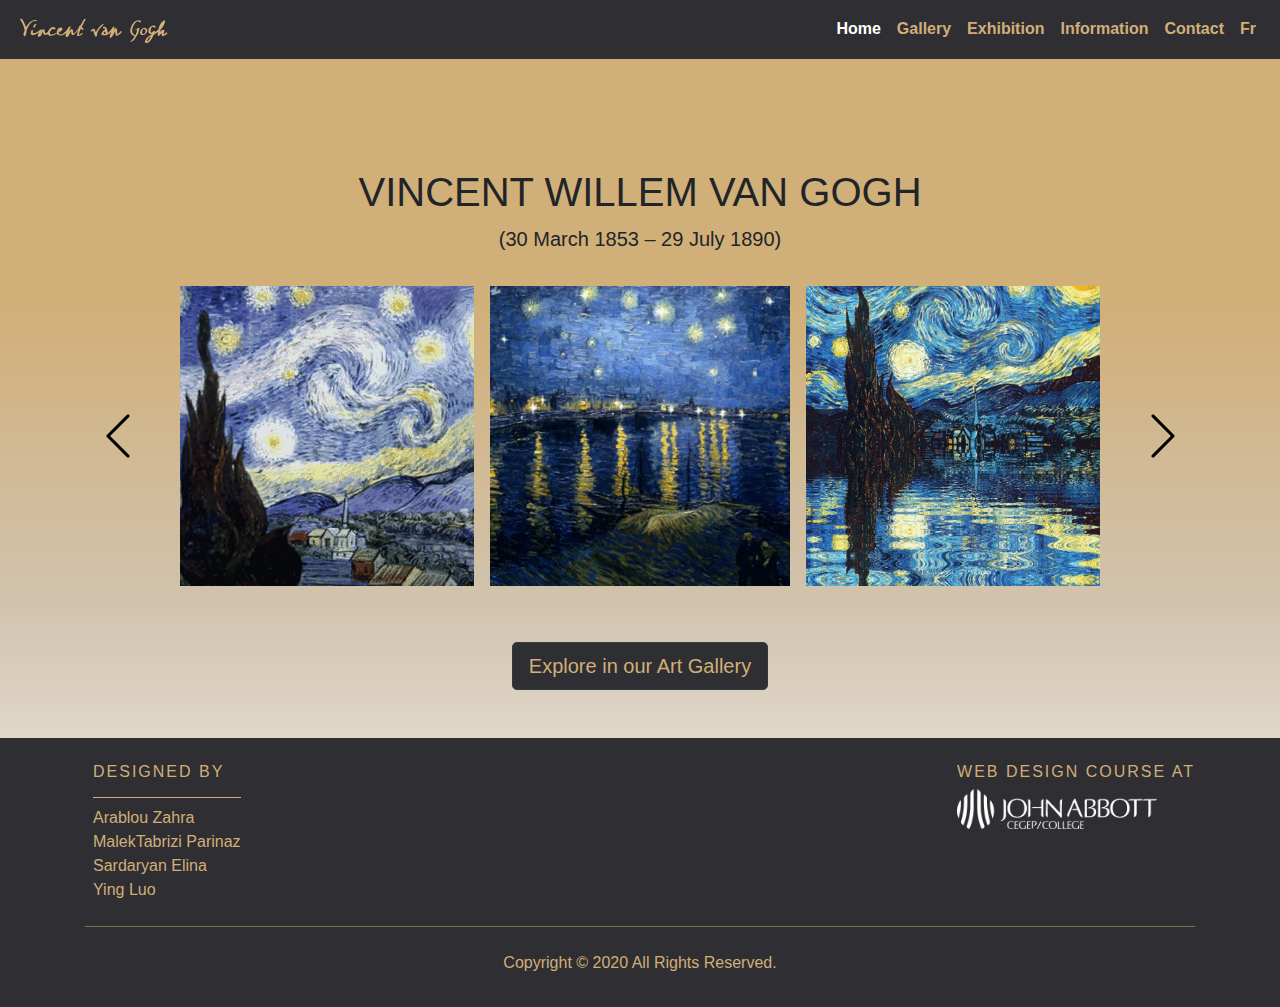
<file: VanGoghPortfolio/index.html>
<!doctype html>
<html lang="en">

<head>
    <!-- Basic Page Needs
  –––––––––––––––––––––––––––––––––––––––––––––––––– -->
    <meta charset="utf-8">
    <title>vincent van gogh</title>
    <!-- Mobile Specific Metas
  –––––––––––––––––––––––––––––––––––––––––––––––––– -->
    <meta name="viewport" content="width=device-width, initial-scale=1, shrink-to-fit=no">
    <!-- CSS
  –––––––––––––––––––––––––––––––––––––––––––––––––– -->
    <!-- Bootstrap CSS -->
    <link rel="stylesheet" href="https://stackpath.bootstrapcdn.com/bootstrap/4.5.2/css/bootstrap.min.css" integrity="sha384-JcKb8q3iqJ61gNV9KGb8thSsNjpSL0n8PARn9HuZOnIxN0hoP+VmmDGMN5t9UJ0Z" crossorigin="anonymous">
    <link rel="stylesheet" href="styles/custome.css">
    <link rel="stylesheet" href="https://use.fontawesome.com/releases/v5.14.0/css/all.css" integrity="sha384-HzLeBuhoNPvSl5KYnjx0BT+WB0QEEqLprO+NBkkk5gbc67FTaL7XIGa2w1L0Xbgc" crossorigin="anonymous">
    <link rel="icon" type="image/ico" href="images/van-gogh.ico">
</head>

<body>
    <button onclick="topFunction()" id="myBtn" title="Go to top"><i class="fas fa-arrow-circle-up"></i></button>
    <main>
        <header>
            <nav class="navbar navbar-expand-md navbar-dark navbar-custom fixed-top mb-5">
                <a class="navbar-brand" href="index.html"><img src="images/Vincent_Van_Gogh_Signature.svg" alt="sigature"></a>
                <button class="navbar-toggler" type="button" data-toggle="collapse" data-target="#navbarSupportedContent" aria-controls="navbarSupportedContent" aria-expanded="false" aria-label="Toggle navigation">
                  <span class="navbar-toggler-icon"></span>
                </button>

                <div class="collapse navbar-collapse" id="navbarSupportedContent">
                    <ul class="navbar-nav ml-auto">
                        <li class="nav-item active">
                            <a class="nav-link" href="index.html">Home <span class="sr-only">(current)</span></a>
                        </li>
                        <li class="nav-item">
                            <a class="nav-link" href="gallery.html">Gallery</a>
                        </li>
                        <li class="nav-item">
                            <a class="nav-link" href="exhibition.html">Exhibition</a>
                        </li>
                        <li class="nav-item">
                            <a class="nav-link" href="information.html">Information</a>
                        </li>
                        <li class="nav-item">
                            <a class="nav-link" href="contact.html">Contact</a>
                        </li>
                        <li class="nav-item">
                            <a class="nav-link" href="index-fr.html">Fr</a>
                        </li>
                    </ul>

                </div>
            </nav>
        </header>
        <section class="mb-5">
            <div class="py-5">&nbsp;</div>
            <div class="mt-5 text-center container" id="top">
                <div class="row mb-2">
                    <div class="col text-center">
                        <h1 class="diaplay-1">VINCENT WILLEM VAN GOGH </h1>
                        <p class="lead">(30 March 1853 – 29 July 1890)
                        </p>
                    </div>
                </div>
                <div class="row d-flex align-items-center">
                    <div class="col-1 d-flex align-items-center justify-content-center">
                        <a href="#carouselExampleIndicators" role="button" data-slide="prev">
                            <div class="carousel-nav-icon">
                                <svg xmlns="http://www.w3.org/2000/svg" viewBox="0 0 129 129" xmlns:xlink="http://www.w3.org/1999/xlink">
                               <path d="m88.6,121.3c0.8,0.8 1.8,1.2 2.9,1.2s2.1-0.4 2.9-1.2c1.6-1.6 1.6-4.2 0-5.8l-51-51 51-51c1.6-1.6 1.6-4.2 0-5.8s-4.2-1.6-5.8,0l-54,53.9c-1.6,1.6-1.6,4.2 0,5.8l54,53.9z"/>
                            </svg>
                            </div>
                        </a>
                    </div>
                    <div class="col-10">
                        <!--Start carousel-->
                        <div id="carouselExampleIndicators" class="carousel slide" data-ride="carousel">

                            <div class="carousel-inner">
                                <div class="carousel-item active">
                                    <div class="row">
                                        <div style="background-image:url('images/The\ Starry\ Night\ \(1889\).gif');" class="col-12 col-md d-flex align-items-center justify-content-center">
                                        </div>
                                        <div style="background-image:url('images/starts.gif');" class="col-12 col-md d-flex align-items-center justify-content-center">
                                        </div>
                                        <div style="background-image:url('images/The\ Starry\ Night\ \(1889\)rivermove.gif');" class="col-12 col-md d-flex align-items-center justify-content-center">
                                        </div>
                                    </div>
                                </div>
                                <div class="carousel-item">
                                    <div class="row">
                                        <div style="background-image:url('images/Bbxa.gif');" class="col-12 col-md d-flex align-items-center justify-content-center">
                                        </div>
                                        <div style="background-image:url('images/Twelve\ Sunflowers\ 3rd\ version\(1989\).jpg');" class="col-12 col-md d-flex align-items-center justify-content-center">
                                        </div>
                                        <div style="background-image:url('images/VanGogh.gif');" class="col-12 col-md d-flex align-items-center justify-content-center">
                                        </div>
                                    </div>
                                </div>
                            </div>
                        </div>

                        <!--End carousel-->
                    </div>
                    <div class="col-1 d-flex align-items-center justify-content-center">
                        <a href="#carouselExampleIndicators" data-slide="next">
                            <div class="carousel-nav-icon">
                                <svg xmlns="http://www.w3.org/2000/svg" viewBox="0 0 129 129" xmlns:xlink="http://www.w3.org/1999/xlink">
                            <path d="m40.4,121.3c-0.8,0.8-1.8,1.2-2.9,1.2s-2.1-0.4-2.9-1.2c-1.6-1.6-1.6-4.2 0-5.8l51-51-51-51c-1.6-1.6-1.6-4.2 0-5.8 1.6-1.6 4.2-1.6 5.8,0l53.9,53.9c1.6,1.6 1.6,4.2 0,5.8l-53.9,53.9z"/>
                         </svg>
                            </div>
                        </a>
                    </div>
                </div>
                <a href="gallery.html" class="btn btn-dark btn-lg mt-5">Explore in our Art Gallery</a>
            </div>
        </section>
        <!-- Site footer -->
        <footer class="site-footer pb-4 mt-5">
            <div class="container ">
                <div class="d-flex flex-row bd-highlight flex-wrap justify-content-between ">
                    <div class="p-2 bd-highlight ">
                        <div>
                            <h6 class="border-bottom py-3">Designed by</h6>
                            <ul class="footer-links mb-0">
                                <li>
                                    Arablou Zahra
                                </li>
                                <li>
                                    MalekTabrizi Parinaz
                                </li>
                                <li>
                                    Sardaryan Elina
                                </li>
                                <li>
                                    Ying Luo
                                </li>
                            </ul>
                        </div>
                    </div>
                    <div class="pb-4 mt-4 bd-highlight ">
                        <div>
                            <h6>Web Design Course at</h6>
                            <ul class="footer-links">
                                <li>
                                    <a href="http://www.johnabbott.qc.ca/ " target="blank"><img src="images/john-abbott-college.png " alt="john-abbott-college "></a>
                                </li>
                            </ul>
                            <ul class="social">
                                <li class="nav-item">
                                    <a class="nav-link" href="#" target="_blank">
                                        <i class="fab fa-twitter"></i> </a>
                                </li>
                                <li class="nav-item">
                                    <a class="nav-link" href="#" target="_blank">
                                        <i class="fab fa-facebook-f"></i>
                                    </a>
                                </li>
                                <li class="nav-item">
                                    <a class="nav-link" href="#" target="_blank">
                                        <i class="fab fa-instagram"></i>
                                    </a>
                                </li>
                                <li class="nav-item">
                                    <a class="nav-link" href="#" target="_blank">
                                        <i class="fab fa-linkedin-in"></i>
                                    </a>
                                </li>

                            </ul>
                        </div>
                    </div>
                </div>
                <hr>
                <div class="d-flex flex-row bd-highlight justify-content-center ">
                    <div class="p-2 bd-highlight ">
                        <div>
                            <p class="copyright-text ">Copyright &copy; 2020 All Rights Reserved.</p>
                        </div>
                    </div>
                </div>

            </div>
        </footer>

    </main>

    <!-- Optional JavaScript -->
    <!-- jQuery first, then Popper.js, then Bootstrap JS -->
    <script src="https://code.jquery.com/jquery-3.5.1.slim.min.js " integrity="sha384-DfXdz2htPH0lsSSs5nCTpuj/zy4C+OGpamoFVy38MVBnE+IbbVYUew+OrCXaRkfj " crossorigin="anonymous "></script>
    <script src="https://cdn.jsdelivr.net/npm/popper.js@1.16.1/dist/umd/popper.min.js " integrity="sha384-9/reFTGAW83EW2RDu2S0VKaIzap3H66lZH81PoYlFhbGU+6BZp6G7niu735Sk7lN " crossorigin="anonymous "></script>
    <script src="https://stackpath.bootstrapcdn.com/bootstrap/4.5.2/js/bootstrap.min.js " integrity="sha384-B4gt1jrGC7Jh4AgTPSdUtOBvfO8shuf57BaghqFfPlYxofvL8/KUEfYiJOMMV+rV " crossorigin="anonymous"></script>
    <script>
        //Get the button
        var mybutton = document.getElementById("myBtn");

        // When the user scrolls down 20px from the top of the document, show the button
        window.onscroll = function() {
            scrollFunction()
        };

        function scrollFunction() {
            if (document.body.scrollTop > 20 || document.documentElement.scrollTop > 20) {
                mybutton.style.display = "block";
            } else {
                mybutton.style.display = "none";
            }
        }

        // When the user clicks on the button, scroll to the top of the document
        function topFunction() {
            document.body.scrollTop = 0;
            document.documentElement.scrollTop = 0;
        }
    </script>
</body>

</html>
</file>
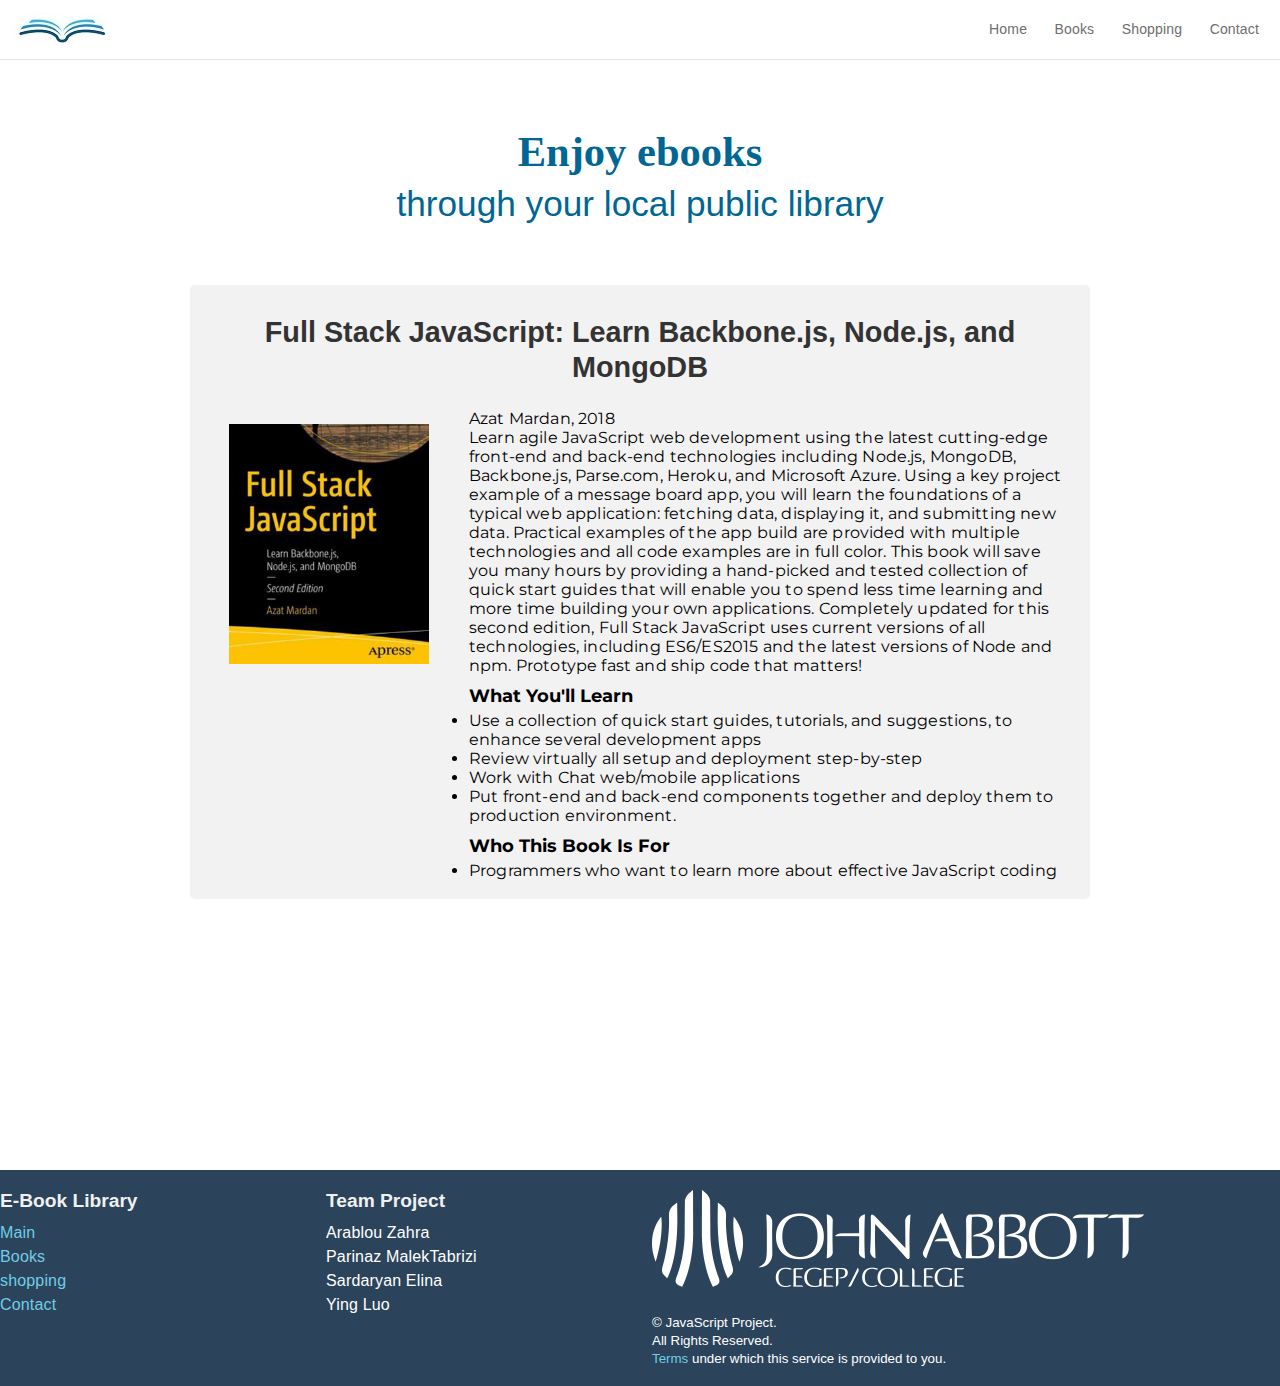
<file: eBookWebsite/book1.html>
<!DOCTYPE html>
<html lang="en">

<head>
    <meta charset="UTF-8">
    <meta name="viewport" content="width=device-width, initial-scale=1.0">
    <title>Book 1</title>
    <link rel="stylesheet" href="styles/main.css" type="text/css" />
    <link rel="stylesheet" href="styles/shopping.css" />

</head>


<body>
    <main>
        <header class="fixedHeader">
            <a href="#" class="logo"><img src="images/logo2.jpg" alt="Book logo"></a>
            <nav>
                <ul>
                    <li class="navItem"><a href="index.html">Home</a></li>
                    <li class="navItem"><a href="books.html">Books</a></li>
                    <li class="navItem"><a href="shopping.html">Shopping</a></li>
                    <li class="navItem"><a href="contact.html">Contact</a></li>
                </ul>
            </nav>
        </header>
        <section id="top">
            <header>
                <br />
                <h1>Enjoy ebooks</h1>
            </header>
            <h2>
                through your local public library
            </h2>


            <section class="content-section container">
                <h2 class="section-header">Full Stack JavaScript: Learn Backbone.js, Node.js, and MongoDB</h2>
                <br />
                <img class="img" src="images/1.jpg" alt="JavaScript" />
                <div>
                    <p>Azat Mardan, 2018</p>
                    <p>Learn agile JavaScript web development using the latest cutting-edge front-end and back-end
                        technologies including
                        Node.js, MongoDB, Backbone.js, Parse.com, Heroku, and Microsoft Azure. Using a key project
                        example
                        of a message board
                        app, you will learn the foundations of a typical web application: fetching data, displaying it,
                        and
                        submitting new data.
                        Practical examples of the app build are provided with multiple technologies and all code
                        examples
                        are in full color.
                        This book will save you many hours by providing a hand-picked and tested collection of quick
                        start
                        guides that will
                        enable you to spend less time learning and more time building your own applications. Completely
                        updated for this second
                        edition, Full Stack JavaScript uses current versions of all technologies, including ES6/ES2015
                        and
                        the latest versions
                        of Node and npm. Prototype fast and ship code that matters!

                    </p>
                    <h4>What You'll Learn</h4>
                    <ul>
                        <li>Use a collection of quick start guides, tutorials, and suggestions, to enhance several
                            development apps</li>
                        <li>Review virtually all setup and deployment step-by-step</li>
                        <li>Work with Chat web/mobile applications</li>
                        <li>Put front-end and back-end components together and deploy them to production environment.
                        </li>
                    </ul>
                    <h4>Who This Book Is For</h4>
                    <ul>
                        <li>Programmers who want to learn more about effective JavaScript coding</li>
                    </ul>
                    <br>

                </div>

            </section>
        </section>

        <div class="push"></div>
        <footer class="site-footer site-footer-container">
            <div class="site-footer__section">
                <h4 class="site-footer__section-heading">E-Book Library</h4>
                <ul class="site-footer__list">
                    <li>
                        <a href="#">Main</a>
                    </li>
                    <li>
                        <a href="#">Books</a>
                    </li>
                    <li>
                        <a href="#">shopping</a>
                    </li>
                    <li>
                        <a href="#">Contact</a>
                    </li>
                </ul>
            </div>
            <div class="site-footer__section">
                <h4 class="site-footer__section-heading">Team Project</h4>
                <ul class="site-footer__list">
                    <li>
                        Arablou Zahra
                    </li>
                    <li>
                        Parinaz MalekTabrizi
                    </li>
                    <li>
                        Sardaryan Elina
                    </li>
                    <li>
                        Ying Luo
                    </li>

                </ul>
            </div>
            <div class="site-footer__section">
                <ul class="site-footer__list certifiedlogo">
                    <li>
                        <a href="http://www.johnabbott.qc.ca/"><img src="images/john-abbott-college.png"
                                alt="john-abbott-college"></a>
                    </li>

                </ul>
                <small>&copy; JavaScript Project.<br />All Rights Reserved.<br />
                    <a href="#">Terms</a> under which this service is provided to you.<br>
                </small>
            </div>

        </footer>
    </main>

</body>

</html>
</file>
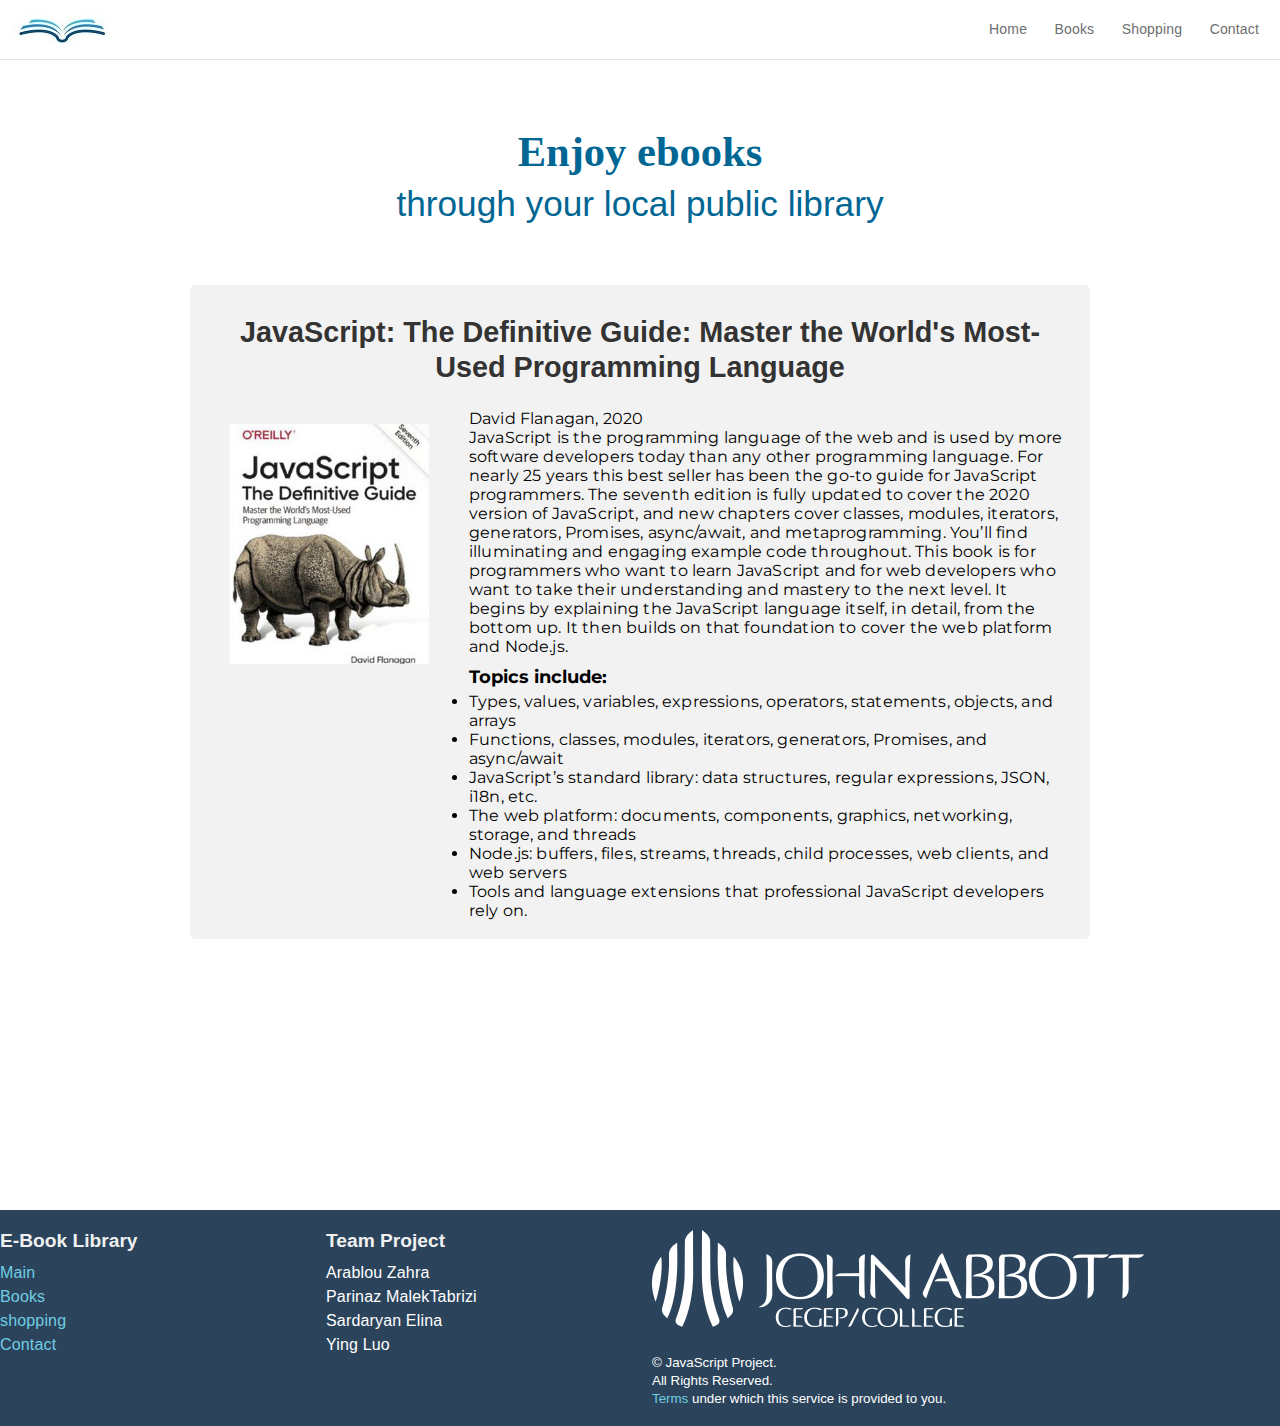
<file: eBookWebsite/book10.html>
<!DOCTYPE html>
<html lang="en">

<head>
    <meta charset="UTF-8">
    <meta name="viewport" content="width=device-width, initial-scale=1.0">
    <title>Book 10</title>
    <link rel="stylesheet" href="styles/main.css" type="text/css" />
    <link rel="stylesheet" href="styles/shopping.css" />

</head>


<body>
    <main>
        <header class="fixedHeader">
            <a href="#" class="logo"><img src="images/logo2.jpg" alt="Book logo"></a>
            <nav>
                <ul>
                    <li class="navItem"><a href="index.html">Home</a></li>
                    <li class="navItem"><a href="books.html">Books</a></li>
                    <li class="navItem"><a href="shopping.html">Shopping</a></li>
                    <li class="navItem"><a href="contact.html">Contact</a></li>
                </ul>
            </nav>
        </header>
        <section id="top">
            <header>
                <br />
                <h1>Enjoy ebooks</h1>
            </header>
            <h2>
                through your local public library
            </h2>

        </section>
        <section class="content-section container">
            <h2 class="section-header">JavaScript: The Definitive Guide: Master the World's Most-Used Programming
                Language</h2>
            <br />
            <img class="img" src="images/10.jpg" alt="JavaScript" />
            <div>
                <p>David Flanagan, 2020</p>
                <p>JavaScript is the programming language of the web and is used by more software developers today than
                    any
                    other
                    programming language. For nearly 25 years this best seller has been the go-to guide for JavaScript
                    programmers. The
                    seventh edition is fully updated to cover the 2020 version of JavaScript, and new chapters cover
                    classes, modules,
                    iterators, generators, Promises, async/await, and metaprogramming. You’ll find illuminating and
                    engaging
                    example code
                    throughout.
                    This book is for programmers who want to learn JavaScript and for web developers who want to take
                    their
                    understanding
                    and mastery to the next level. It begins by explaining the JavaScript language itself, in detail,
                    from
                    the bottom up. It
                    then builds on that foundation to cover the web platform and Node.js.
                </p>
                <h4>Topics include:</h4>
                <ul>
                    <li>Types, values, variables, expressions, operators, statements, objects, and arrays</li>
                    <li>Functions, classes, modules, iterators, generators, Promises, and async/await</li>
                    <li>JavaScript’s standard library: data structures, regular expressions, JSON, i18n, etc.</li>
                    <li>The web platform: documents, components, graphics, networking, storage, and threads</li>
                    <li>Node.js: buffers, files, streams, threads, child processes, web clients, and web servers</li>
                    <li>Tools and language extensions that professional JavaScript developers rely on.</li>
                </ul>
                <br>
            </div>

        </section>


        <div class="push"></div>
        <footer class="site-footer site-footer-container">
            <div class="site-footer__section">
                <h4 class="site-footer__section-heading">E-Book Library</h4>
                <ul class="site-footer__list">
                    <li>
                        <a href="#">Main</a>
                    </li>
                    <li>
                        <a href="#">Books</a>
                    </li>
                    <li>
                        <a href="#">shopping</a>
                    </li>
                    <li>
                        <a href="#">Contact</a>
                    </li>
                </ul>
            </div>
            <div class="site-footer__section">
                <h4 class="site-footer__section-heading">Team Project</h4>
                <ul class="site-footer__list">
                    <li>
                        Arablou Zahra
                    </li>
                    <li>
                        Parinaz MalekTabrizi
                    </li>
                    <li>
                        Sardaryan Elina
                    </li>
                    <li>
                        Ying Luo
                    </li>

                </ul>
            </div>
            <div class="site-footer__section">
                <ul class="site-footer__list certifiedlogo">
                    <li>
                        <a href="http://www.johnabbott.qc.ca/"><img src="images/john-abbott-college.png"
                                alt="john-abbott-college"></a>
                    </li>

                </ul>
                <small>&copy; JavaScript Project.<br />All Rights Reserved.<br />
                    <a href="#">Terms</a> under which this service is provided to you.<br>
                </small>
            </div>

        </footer>
    </main>

</body>

</html>
</file>
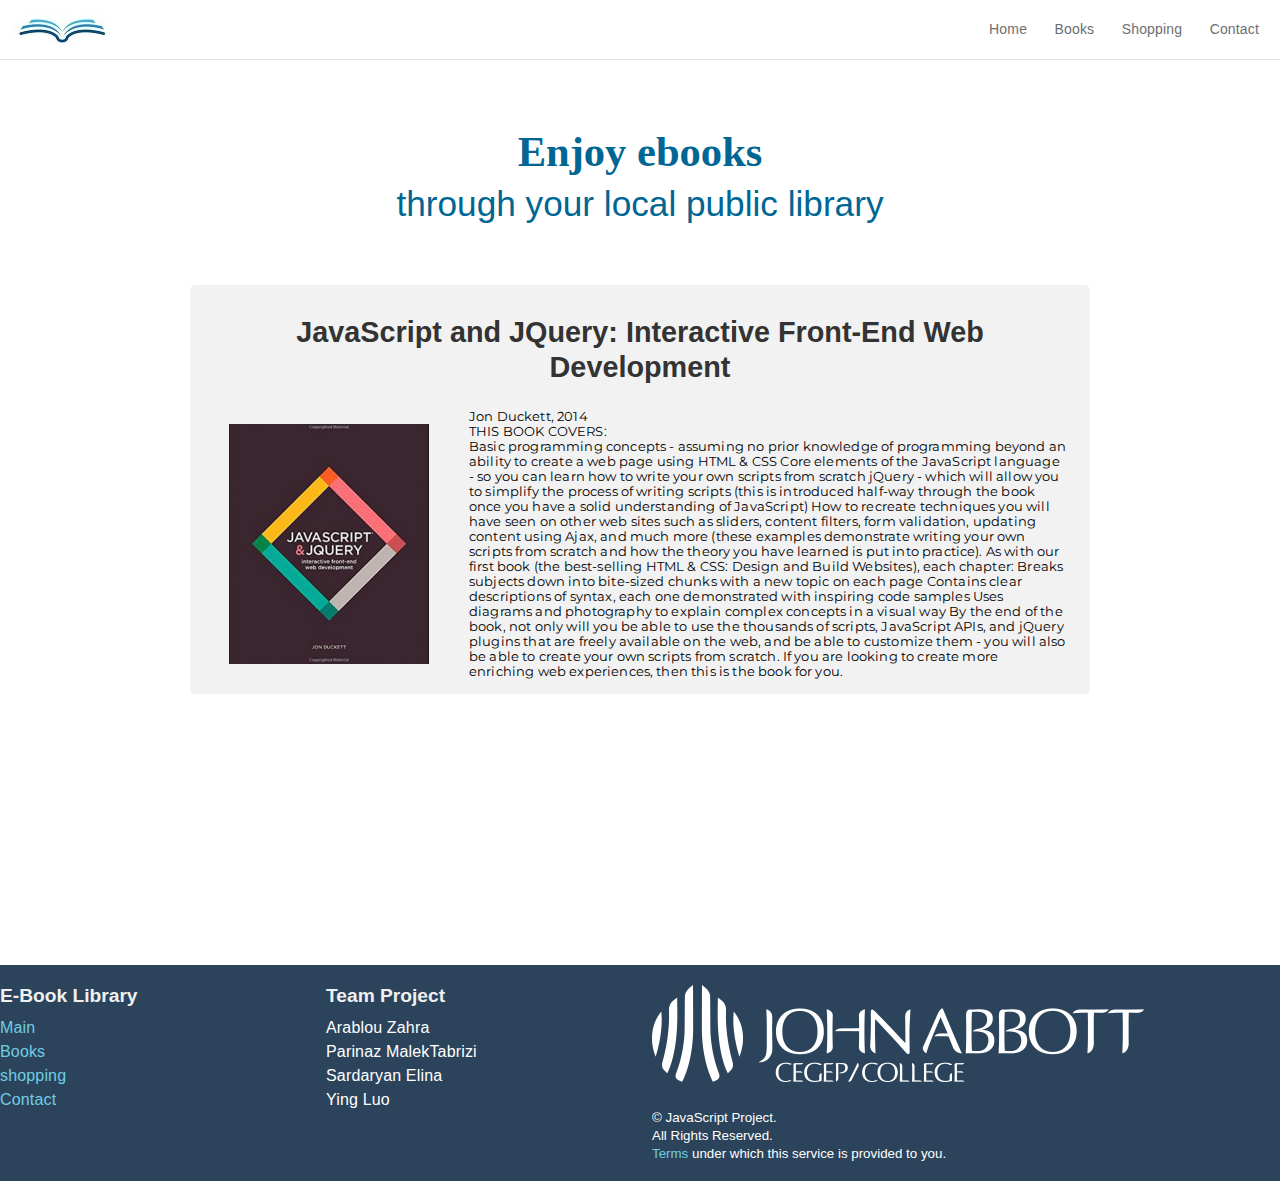
<file: eBookWebsite/book2.html>
<!DOCTYPE html>
<html lang="en">

<head>
    <meta charset="UTF-8">
    <meta name="viewport" content="width=device-width, initial-scale=1.0">
    <title>Book 2</title>
    <link rel="stylesheet" href="styles/main.css" type="text/css" />
    <link rel="stylesheet" href="styles/shopping.css" />

</head>


<body>
    <main>
        <header class="fixedHeader">
            <a href="#" class="logo"><img src="images/logo2.jpg" alt="Book logo"></a>
            <nav>
                <ul>
                    <li class="navItem"><a href="index.html">Home</a></li>
                    <li class="navItem"><a href="books.html">Books</a></li>
                    <li class="navItem"><a href="shopping.html">Shopping</a></li>
                    <li class="navItem"><a href="contact.html">Contact</a></li>
                </ul>
            </nav>
        </header>
        <section id="top">
            <header>
                <br />
                <h1>Enjoy ebooks</h1>
            </header>
            <h2>
                through your local public library
            </h2>

        </section>
        <section class="content-section container">
            <h2 class="section-header">JavaScript and JQuery: Interactive Front-End Web Development</h2>
            <br />
            <img class="img" src="images/2.jpg" alt="JavaScript" />
            <div class="book-description">
                <p>Jon Duckett, 2014</p>
                <p>THIS BOOK COVERS: <br>
                    Basic programming concepts - assuming no prior knowledge of programming beyond an ability to create
                    a web page using
                    HTML & CSS
                    Core elements of the JavaScript language - so you can learn how to write your own scripts from
                    scratch
                    jQuery - which will allow you to simplify the process of writing scripts (this is introduced
                    half-way through the book
                    once you have a solid understanding of JavaScript)
                    How to recreate techniques you will have seen on other web sites such as sliders, content filters,
                    form validation,
                    updating content using Ajax, and much more (these examples demonstrate writing your own scripts from
                    scratch and how the
                    theory you have learned is put into practice).
                    As with our first book (the best-selling HTML & CSS: Design and Build Websites), each chapter:
                    Breaks subjects down into bite-sized chunks with a new topic on each page
                    Contains clear descriptions of syntax, each one demonstrated with inspiring code samples
                    Uses diagrams and photography to explain complex concepts in a visual way
                    By the end of the book, not only will you be able to use the thousands of scripts, JavaScript APIs,
                    and jQuery plugins
                    that are freely available on the web, and be able to customize them - you will also be able to
                    create your own scripts
                    from scratch.
                    If you are looking to create more enriching web experiences, then this is the book for you.

                </p>
                <br>

            </div>

        </section>


        <div class="push"></div>
        <footer class="site-footer site-footer-container">
            <div class="site-footer__section">
                <h4 class="site-footer__section-heading">E-Book Library</h4>
                <ul class="site-footer__list">
                    <li>
                        <a href="#">Main</a>
                    </li>
                    <li>
                        <a href="#">Books</a>
                    </li>
                    <li>
                        <a href="#">shopping</a>
                    </li>
                    <li>
                        <a href="#">Contact</a>
                    </li>
                </ul>
            </div>
            <div class="site-footer__section">
                <h4 class="site-footer__section-heading">Team Project</h4>
                <ul class="site-footer__list">
                    <li>
                        Arablou Zahra
                    </li>
                    <li>
                        Parinaz MalekTabrizi
                    </li>
                    <li>
                        Sardaryan Elina
                    </li>
                    <li>
                        Ying Luo
                    </li>

                </ul>
            </div>
            <div class="site-footer__section">
                <ul class="site-footer__list certifiedlogo">
                    <li>
                        <a href="http://www.johnabbott.qc.ca/"><img src="images/john-abbott-college.png"
                                alt="john-abbott-college"></a>
                    </li>

                </ul>
                <small>&copy; JavaScript Project.<br />All Rights Reserved.<br />
                    <a href="#">Terms</a> under which this service is provided to you.<br>
                </small>
            </div>

        </footer>
    </main>

</body>

</html>
</file>
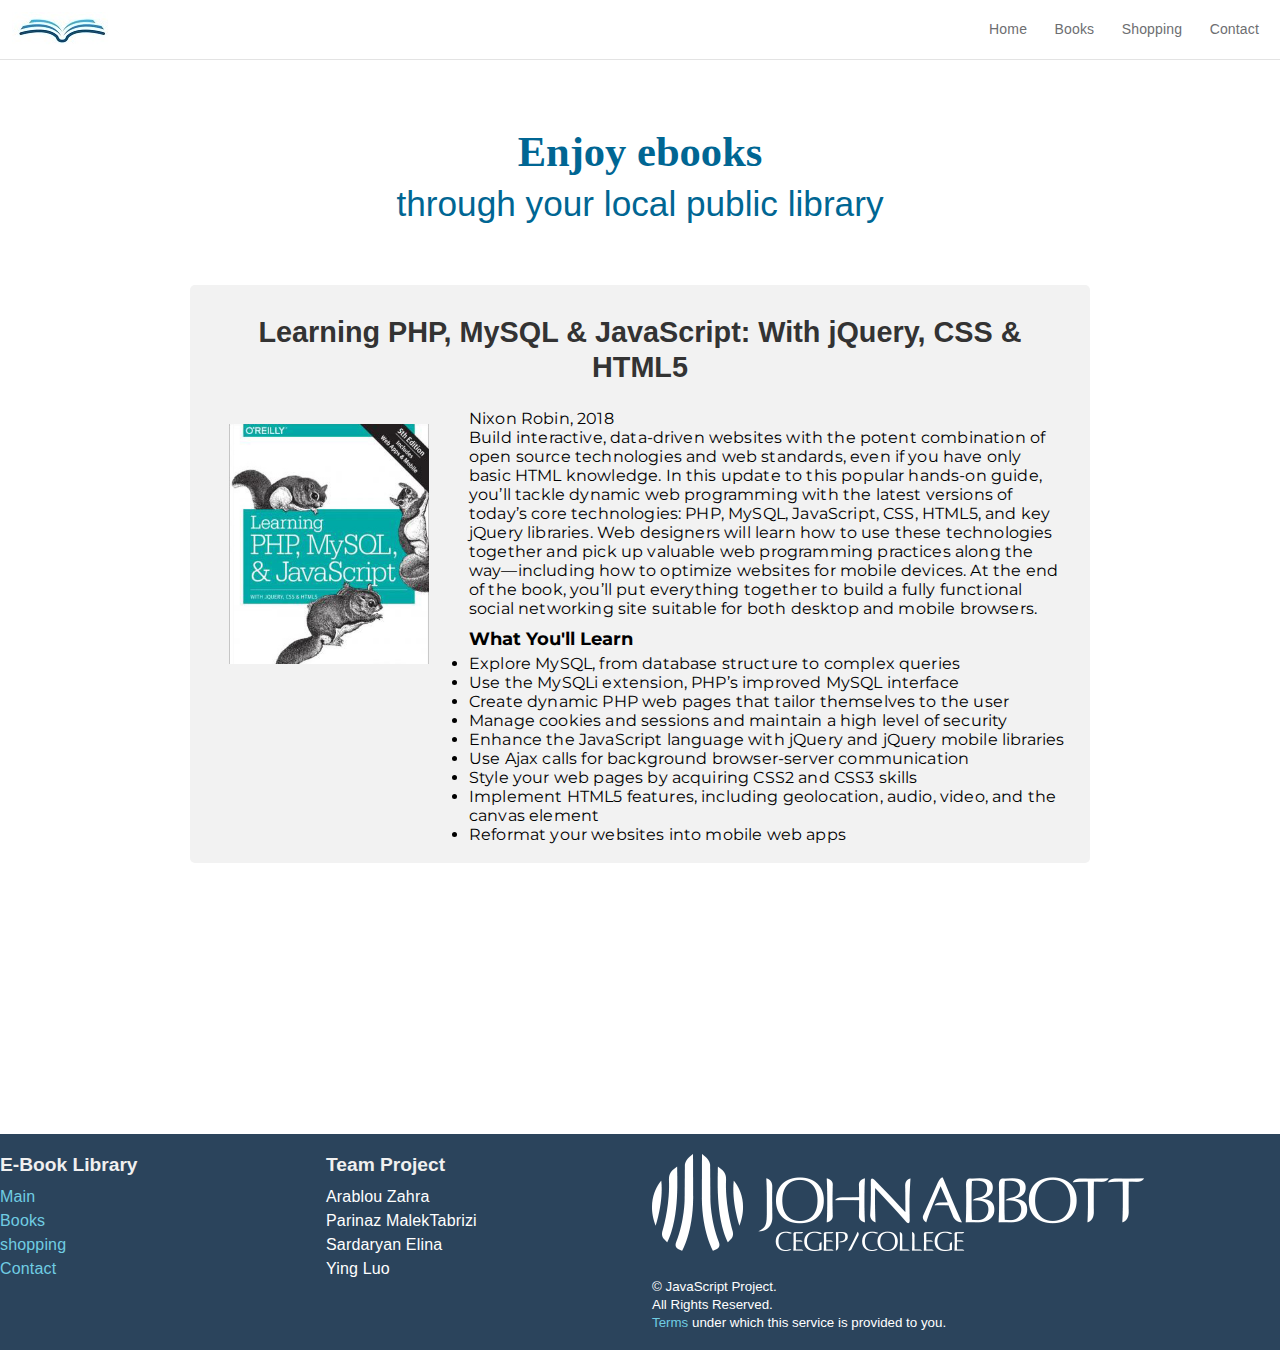
<file: eBookWebsite/book3.html>
<!DOCTYPE html>
<html lang="en">

<head>
    <meta charset="UTF-8">
    <meta name="viewport" content="width=device-width, initial-scale=1.0">
    <title>Book 3</title>
    <link rel="stylesheet" href="styles/main.css" type="text/css" />
    <link rel="stylesheet" href="styles/shopping.css" />

</head>


<body>
    <main>
        <header class="fixedHeader">
            <a href="#" class="logo"><img src="images/logo2.jpg" alt="Book logo"></a>
            <nav>
                <ul>
                    <li class="navItem"><a href="index.html">Home</a></li>
                    <li class="navItem"><a href="books.html">Books</a></li>
                    <li class="navItem"><a href="shopping.html">Shopping</a></li>
                    <li class="navItem"><a href="contact.html">Contact</a></li>
                </ul>
            </nav>
        </header>
        <section id="top">
            <header>
                <br />
                <h1>Enjoy ebooks</h1>
            </header>
            <h2>
                through your local public library
            </h2>


            <section class="content-section container">
                <h2 class="section-header">Learning PHP, MySQL & JavaScript: With jQuery, CSS & HTML5</h2>
                <br />
                <img class="img" src="images/3.jpg" alt="JavaScript" />
                <div>
                    <p>Nixon Robin, 2018</p>
                    <p>Build interactive, data-driven websites with the potent combination of open source technologies
                        and web standards, even
                        if you have only basic HTML knowledge. In this update to this popular hands-on guide, you’ll
                        tackle dynamic web
                        programming with the latest versions of today’s core technologies: PHP, MySQL, JavaScript, CSS,
                        HTML5, and key jQuery
                        libraries.
                        Web designers will learn how to use these technologies together and pick up valuable web
                        programming practices along the
                        way—including how to optimize websites for mobile devices. At the end of the book, you’ll put
                        everything together to
                        build a fully functional social networking site suitable for both desktop and mobile browsers.


                    </p>
                    <h4>What You'll Learn</h4>
                    <ul>
                        <li>Explore MySQL, from database structure to complex queries</li>
                        <li>Use the MySQLi extension, PHP’s improved MySQL interface</li>
                        <li>Create dynamic PHP web pages that tailor themselves to the user</li>
                        <li>Manage cookies and sessions and maintain a high level of security
                        </li>
                        <li>
                            Enhance the JavaScript language with jQuery and jQuery mobile libraries
                        </li>
                        <li>
                            Use Ajax calls for background browser-server communication
                        </li>
                        <li>
                            Style your web pages by acquiring CSS2 and CSS3 skills
                        </li>

                        <li>
                            Implement HTML5 features, including geolocation, audio, video, and the canvas element
                        </li>
                        <li>
                            Reformat your websites into mobile web apps
                        </li>
                    </ul>

                    <br>

                </div>

            </section>
        </section>

        <div class="push"></div>
        <footer class="site-footer site-footer-container">
            <div class="site-footer__section">
                <h4 class="site-footer__section-heading">E-Book Library</h4>
                <ul class="site-footer__list">
                    <li>
                        <a href="#">Main</a>
                    </li>
                    <li>
                        <a href="#">Books</a>
                    </li>
                    <li>
                        <a href="#">shopping</a>
                    </li>
                    <li>
                        <a href="#">Contact</a>
                    </li>
                </ul>
            </div>
            <div class="site-footer__section">
                <h4 class="site-footer__section-heading">Team Project</h4>
                <ul class="site-footer__list">
                    <li>
                        Arablou Zahra
                    </li>
                    <li>
                        Parinaz MalekTabrizi
                    </li>
                    <li>
                        Sardaryan Elina
                    </li>
                    <li>
                        Ying Luo
                    </li>

                </ul>
            </div>
            <div class="site-footer__section">
                <ul class="site-footer__list certifiedlogo">
                    <li>
                        <a href="http://www.johnabbott.qc.ca/"><img src="images/john-abbott-college.png"
                                alt="john-abbott-college"></a>
                    </li>

                </ul>
                <small>&copy; JavaScript Project.<br />All Rights Reserved.<br />
                    <a href="#">Terms</a> under which this service is provided to you.<br>
                </small>
            </div>

        </footer>
    </main>

</body>

</html>
</file>
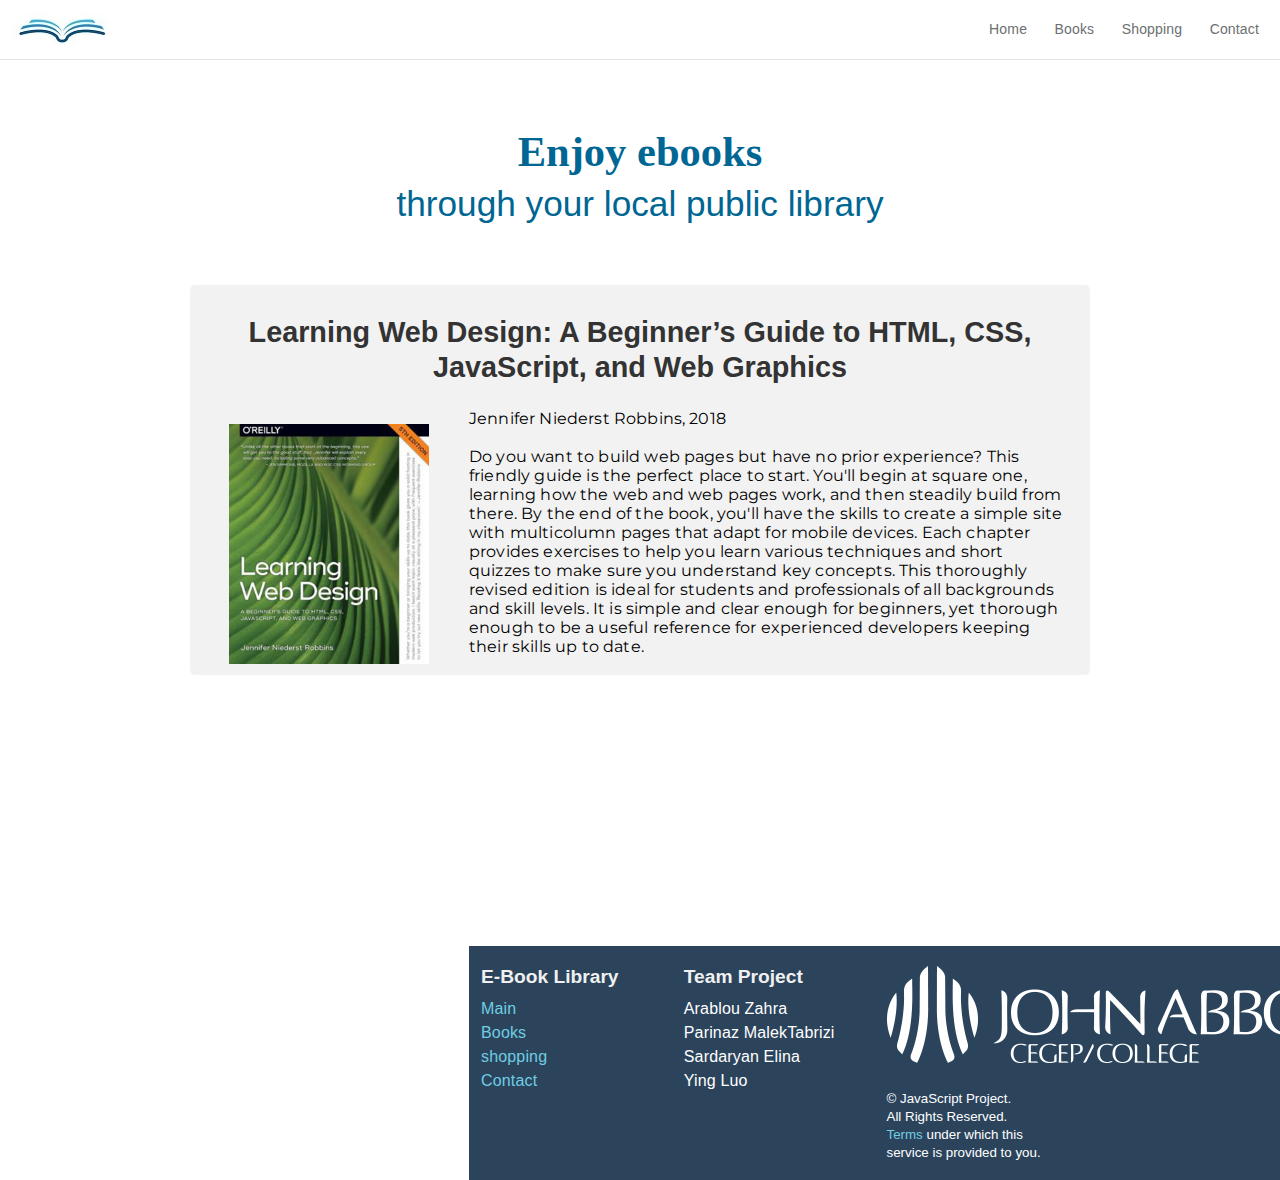
<file: eBookWebsite/book4.html>
<!DOCTYPE html>
<html lang="en">

<head>
    <meta charset="UTF-8">
    <meta name="viewport" content="width=device-width, initial-scale=1.0">
    <title>Book 4</title>
    <link rel="stylesheet" href="styles/main.css" type="text/css" />
    <link rel="stylesheet" href="styles/shopping.css" />

</head>


<body>
    <main>
        <header class="fixedHeader">
            <a href="#" class="logo"><img src="images/logo2.jpg" alt="Book logo"></a>
            <nav>
                <ul>
                    <li class="navItem"><a href="index.html">Home</a></li>
                    <li class="navItem"><a href="books.html">Books</a></li>
                    <li class="navItem"><a href="shopping.html">Shopping</a></li>
                    <li class="navItem"><a href="contact.html">Contact</a></li>
                </ul>
            </nav>
        </header>
        <section id="top">
            <header>
                <br />
                <h1>Enjoy ebooks</h1>
            </header>
            <h2>
                through your local public library
            </h2>


            <section class="content-section container">
                <h2 class="section-header">Learning Web Design: A Beginner’s Guide to HTML, CSS, JavaScript, and Web
                    Graphics</h2>
                <br />
                <img class="img" src="images/4.jpg" alt="JavaScript" />
                <div>
                    <p>Jennifer Niederst Robbins, 2018</p>
                    <br>
                    <p>Do you want to build web pages but have no prior experience? This friendly guide is the perfect
                        place to start. You'll
                        begin at square one, learning how the web and web pages work, and then steadily build from
                        there. By the end of the
                        book, you'll have the skills to create a simple site with multicolumn pages that adapt for
                        mobile devices. Each chapter
                        provides exercises to help you learn various techniques and short quizzes to make sure you
                        understand key concepts. This
                        thoroughly revised edition is ideal for students and professionals of all backgrounds and skill
                        levels. It is simple and
                        clear enough for beginners, yet thorough enough to be a useful reference for experienced
                        developers keeping their skills
                        up to date.

                    </p>

                    <br>

                </div>

            </section>
        </section>

        <div class="push"></div>
        <footer class="site-footer site-footer-container">
            <div class="site-footer__section">
                <h4 class="site-footer__section-heading">E-Book Library</h4>
                <ul class="site-footer__list">
                    <li>
                        <a href="#">Main</a>
                    </li>
                    <li>
                        <a href="#">Books</a>
                    </li>
                    <li>
                        <a href="#">shopping</a>
                    </li>
                    <li>
                        <a href="#">Contact</a>
                    </li>
                </ul>
            </div>
            <div class="site-footer__section">
                <h4 class="site-footer__section-heading">Team Project</h4>
                <ul class="site-footer__list">
                    <li>
                        Arablou Zahra
                    </li>
                    <li>
                        Parinaz MalekTabrizi
                    </li>
                    <li>
                        Sardaryan Elina
                    </li>
                    <li>
                        Ying Luo
                    </li>

                </ul>
            </div>
            <div class="site-footer__section">
                <ul class="site-footer__list certifiedlogo">
                    <li>
                        <a href="http://www.johnabbott.qc.ca/"><img src="images/john-abbott-college.png"
                                alt="john-abbott-college"></a>
                    </li>

                </ul>
                <small>&copy; JavaScript Project.<br />All Rights Reserved.<br />
                    <a href="#">Terms</a> under which this service is provided to you.<br>
                </small>
            </div>

        </footer>
    </main>

</body>

</html>
</file>
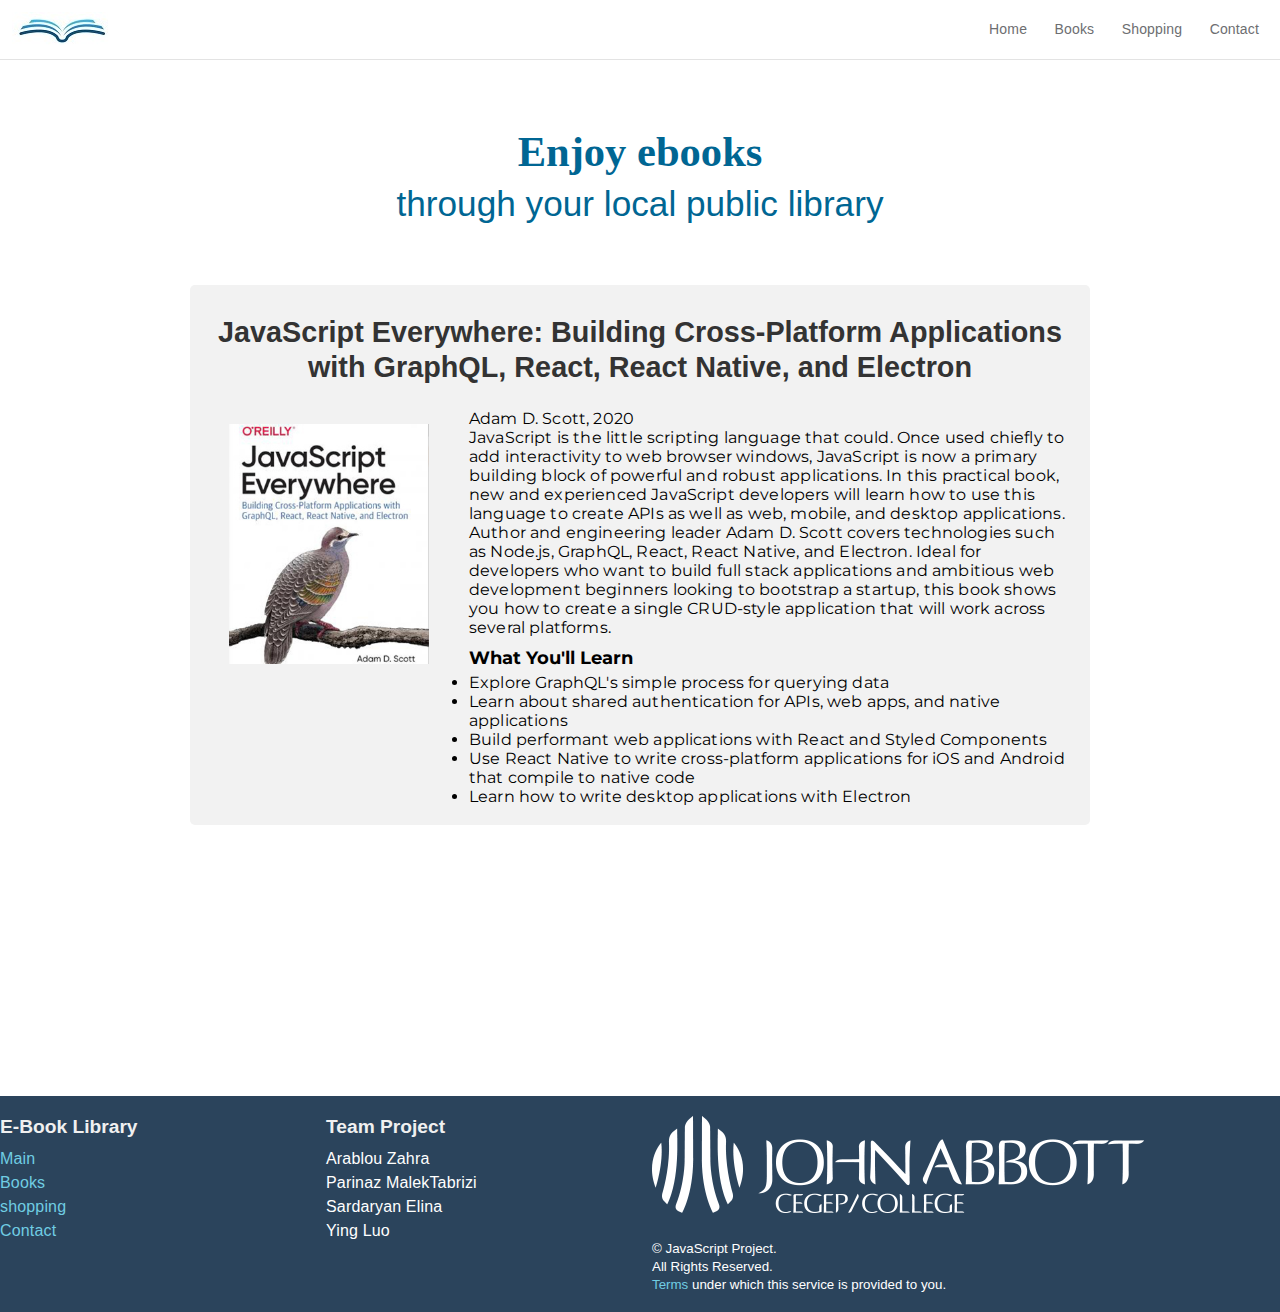
<file: eBookWebsite/book5.html>
<!DOCTYPE html>
<html lang="en">

<head>
    <meta charset="UTF-8">
    <meta name="viewport" content="width=device-width, initial-scale=1.0">
    <title>Book 5</title>
    <link rel="stylesheet" href="styles/main.css" type="text/css" />
    <link rel="stylesheet" href="styles/shopping.css" />

</head>


<body>
    <main>
        <header class="fixedHeader">
            <a href="#" class="logo"><img src="images/logo2.jpg" alt="Book logo"></a>
            <nav>
                <ul>
                    <li class="navItem"><a href="index.html">Home</a></li>
                    <li class="navItem"><a href="books.html">Books</a></li>
                    <li class="navItem"><a href="shopping.html">Shopping</a></li>
                    <li class="navItem"><a href="contact.html">Contact</a></li>
                </ul>
            </nav>
        </header>
        <section id="top">
            <header>
                <br />
                <h1>Enjoy ebooks</h1>
            </header>
            <h2>
                through your local public library
            </h2>


            <section class="content-section container">
                <h2 class="section-header">JavaScript Everywhere: Building Cross-Platform Applications with GraphQL,
                    React, React Native, and Electron</h2>
                <br />
                <img class="img" src="images/5.jpeg" alt="JavaScript" />
                <div>
                    <p>Adam D. Scott, 2020</p>
                    <p>JavaScript is the little scripting language that could. Once used chiefly to add interactivity to
                        web browser windows,
                        JavaScript is now a primary building block of powerful and robust applications. In this
                        practical book, new and
                        experienced JavaScript developers will learn how to use this language to create APIs as well as
                        web, mobile, and desktop
                        applications.
                        Author and engineering leader Adam D. Scott covers technologies such as Node.js, GraphQL, React,
                        React Native, and
                        Electron. Ideal for developers who want to build full stack applications and ambitious web
                        development beginners looking
                        to bootstrap a startup, this book shows you how to create a single CRUD-style application that
                        will work across several
                        platforms.

                    </p>
                    <h4>What You'll Learn</h4>
                    <ul>
                        <li>Explore GraphQL's simple process for querying data</li>
                        <li>Learn about shared authentication for APIs, web apps, and native applications</li>
                        <li>Build performant web applications with React and Styled Components</li>
                        <li>Use React Native to write cross-platform applications for iOS and Android that compile to
                            native code
                        </li>
                        <li>
                            Learn how to write desktop applications with Electron
                        </li>
                    </ul>

                    <br>

                </div>

            </section>
        </section>

        <div class="push"></div>
        <footer class="site-footer site-footer-container">
            <div class="site-footer__section">
                <h4 class="site-footer__section-heading">E-Book Library</h4>
                <ul class="site-footer__list">
                    <li>
                        <a href="#">Main</a>
                    </li>
                    <li>
                        <a href="#">Books</a>
                    </li>
                    <li>
                        <a href="#">shopping</a>
                    </li>
                    <li>
                        <a href="#">Contact</a>
                    </li>
                </ul>
            </div>
            <div class="site-footer__section">
                <h4 class="site-footer__section-heading">Team Project</h4>
                <ul class="site-footer__list">
                    <li>
                        Arablou Zahra
                    </li>
                    <li>
                        Parinaz MalekTabrizi
                    </li>
                    <li>
                        Sardaryan Elina
                    </li>
                    <li>
                        Ying Luo
                    </li>

                </ul>
            </div>
            <div class="site-footer__section">
                <ul class="site-footer__list certifiedlogo">
                    <li>
                        <a href="http://www.johnabbott.qc.ca/"><img src="images/john-abbott-college.png"
                                alt="john-abbott-college"></a>
                    </li>

                </ul>
                <small>&copy; JavaScript Project.<br />All Rights Reserved.<br />
                    <a href="#">Terms</a> under which this service is provided to you.<br>
                </small>
            </div>

        </footer>
    </main>

</body>

</html>
</file>
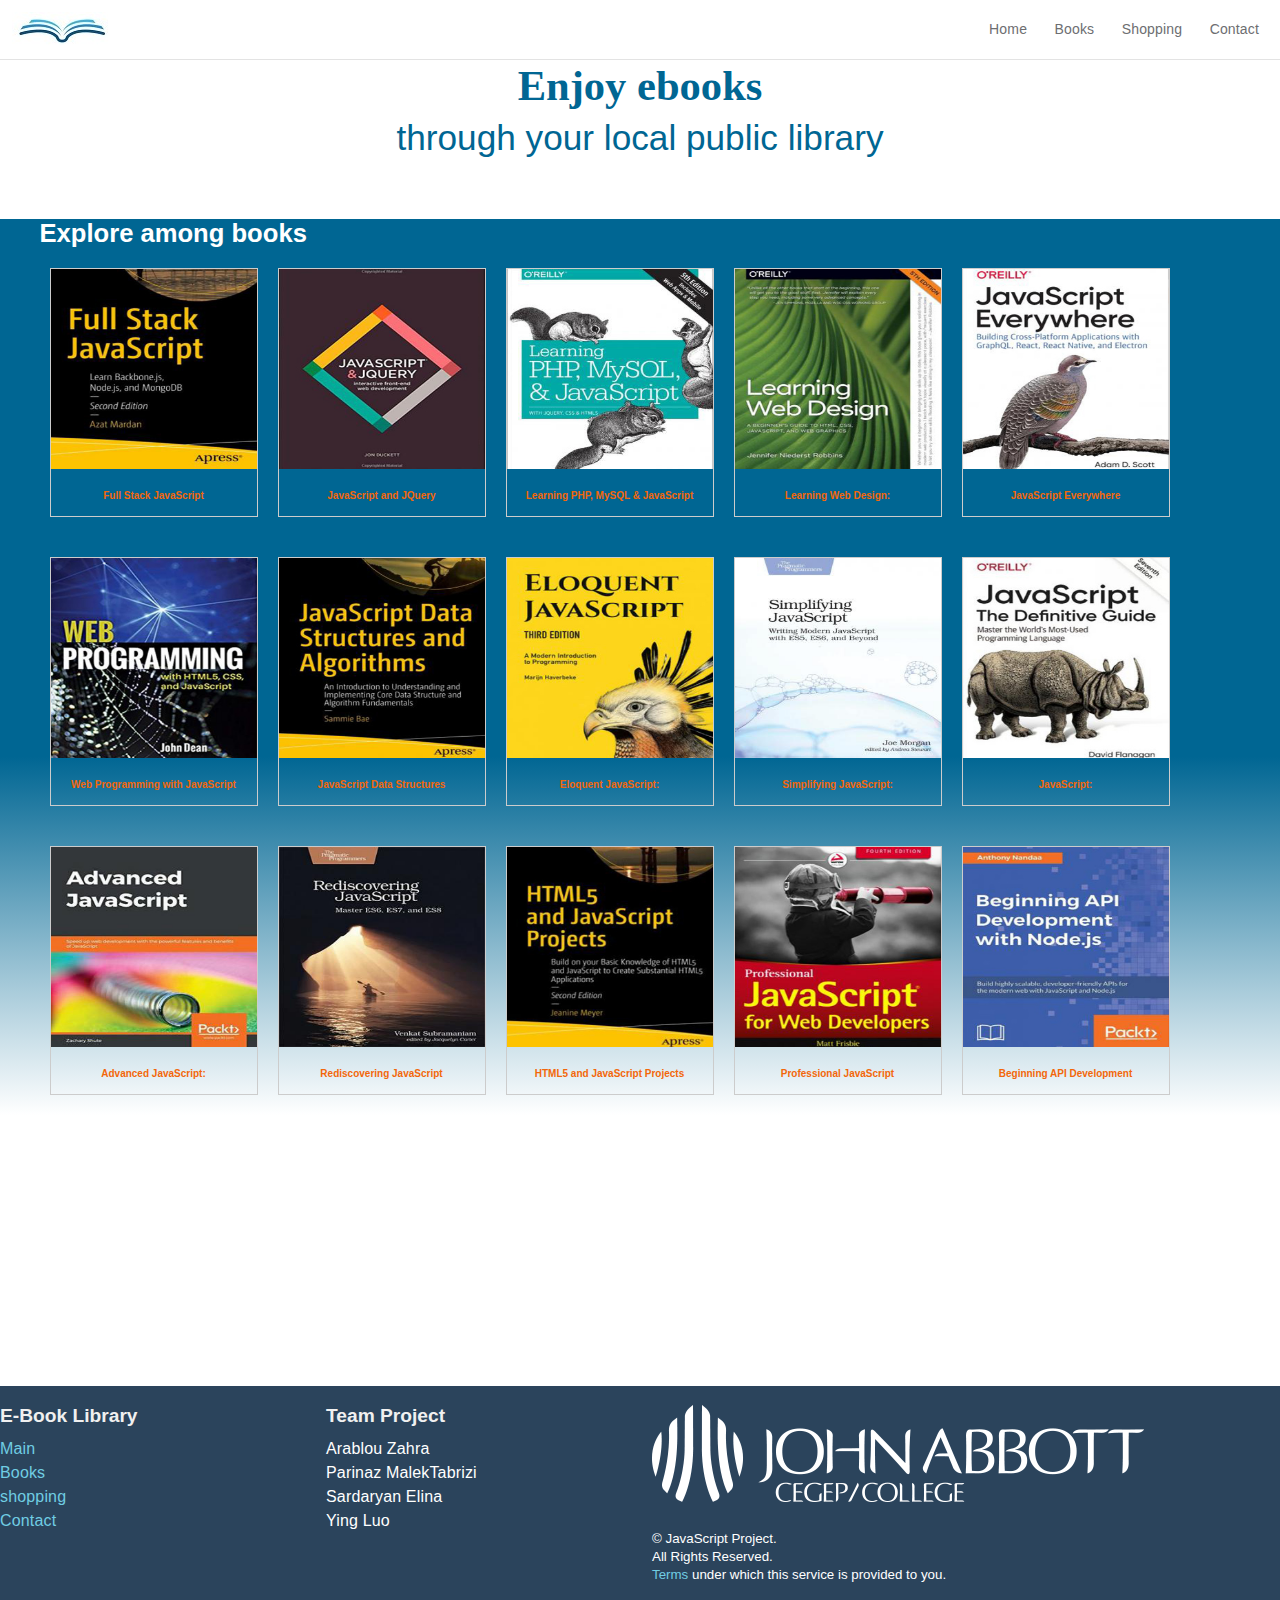
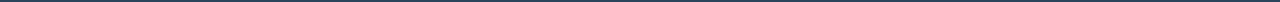
<file: eBookWebsite/books.html>
<!DOCTYPE html>
<html lang="en">

<head>
    <meta charset="UTF-8">
    <meta name="viewport" content="width=device-width, initial-scale=1.0">
    <title>Library - Books Page</title>
    <link rel="stylesheet" href="styles/main.css" type="text/css" />
    <!-- jquery cdn link-->
    <script src="https://code.jquery.com/jquery-3.5.1.min.js"
        integrity="sha256-9/aliU8dGd2tb6OSsuzixeV4y/faTqgFtohetphbbj0=" crossorigin="anonymous"></script>

    <script>
        $(document).ready(function () {
            for (let i = 1; i <= 15; i++) {
                $(`#book${i}`).hover(function () {
                    $(".tooltiptext").show();
                    $('.tooltiptext').load(`booksData/book${i}.txt`);
                })

            }
        });
    </script>

</head>


<body>
    <main>
        <header class="fixedHeader">
            <a href="#" class="logo"><img src="images/logo2.jpg" alt="Book logo"></a>
            <nav>
                <ul>
                    <li class="navItem"><a href="index.html">Home</a></li>
                    <li class="navItem"><a href="books.html">Books</a></li>
                    <li class="navItem"><a href="shopping.html">Shopping</a></li>
                    <li class="navItem"><a href="contact.html">Contact</a></li>
                </ul>
            </nav>
        </header>
        <section id="top">
            <header>
                <h1>Enjoy ebooks</h1>
            </header>
            <h2>
                through your local public library
            </h2>
            <!--Articl1-->
            <article class="lifestyles">
                <div class="lifestyles-interstitial" id="map-interstitial">
                    <div class="l-container">
                        <h4>
                            Explore among books
                        </h4>
                        <div id="book1" class="books">
                            <div class="tooltiptext">&nbsp;</div>
                            <a href="book1.html" target="_blank">
                                <img src="images/1.jpg" alt="image1">
                            </a>
                            <div class="desc">Full Stack JavaScript</div>
                        </div>
                        <div id="book2" class="books">
                            <div class="tooltiptext">&nbsp;</div>
                            <a href="book2.html" target="_blank">
                                <img src="images/2.jpg" alt="image1">
                            </a>
                            <div class="desc">JavaScript and JQuery</div>
                        </div>
                        <div id="book3" class="books">
                            <div class="tooltiptext">&nbsp;</div>
                            <a href="book3.html" target="_blank">
                                <img src="images/3.jpg" alt="image1">
                            </a>
                            <div class="desc">Learning PHP, MySQL & JavaScript</div>
                        </div>
                        <div id="book4" class="books">
                            <div class="tooltiptext">&nbsp;</div>
                            <a href="book4.html" target="_blank">
                                <img src="images/4.jpg" alt="image1">
                            </a>
                            <div class="desc">Learning Web Design: </div>
                        </div>
                        <div id="book5" class="books">
                            <div class="tooltiptext">&nbsp;</div>
                            <a href="book5.html" target="_blank">
                                <img src="images/5.jpeg" alt="image1">
                            </a>
                            <div class="desc">JavaScript Everywhere</div>
                        </div>
                        <div id="book6" class="books">
                            <div class="tooltiptext">&nbsp;</div>
                            <a href="#">
                                <img src="images/6.jpg" alt="image1">
                            </a>
                            <div class="desc">Web Programming with JavaScript</div>
                        </div>
                        <div id="book7" class="books">
                            <div class="tooltiptext">&nbsp;</div>
                            <a href="#">
                                <img src="images/7.jpg" alt="image1">
                            </a>
                            <div class="desc">JavaScript Data Structures </div>
                        </div>
                        <div id="book8" class="books">
                            <div class="tooltiptext">&nbsp;</div>
                            <a href="#">
                                <img src="images/8.jpg" alt="image1">
                            </a>
                            <div class="desc">Eloquent JavaScript: </div>
                        </div>
                        <div id="book9" class="books">
                            <div class="tooltiptext">&nbsp;</div>
                            <a href="#">
                                <img src="images/9.jpg" alt="image1">
                            </a>
                            <div class="desc">Simplifying JavaScript: </div>
                        </div>
                        <div id="book10" class="books">
                            <div class="tooltiptext">&nbsp;</div>
                            <a href="book10.html" target="_blank">
                                <img src="images/10.jpg" alt="image1">
                            </a>
                            <div class="desc">JavaScript: </div>
                        </div>
                        <div id="book11" class="books">
                            <div class="tooltiptext">&nbsp;</div>
                            <a href="#">
                                <img src="images/11.jpg" alt="image1">
                            </a>
                            <div class="desc">Advanced JavaScript: </div>
                        </div>
                        <div id="book12" class="books">
                            <div class="tooltiptext">&nbsp;</div>
                            <a href="#">
                                <img src="images/12.jpg" alt="image1">
                            </a>
                            <div class="desc">Rediscovering JavaScript</div>
                        </div>
                        <div id="book13" class="books">
                            <div class="tooltiptext">&nbsp;</div>
                            <a href="#">
                                <img src="images/13.jpg" alt="image1">
                            </a>
                            <div class="desc">HTML5 and JavaScript Projects</div>
                        </div>
                        <div id="book14" class="books">
                            <div class="tooltiptext">&nbsp;</div>
                            <a href="#">
                                <img src="images/14.jpg" alt="image1">
                            </a>
                            <div class="desc">Professional JavaScript</div>
                        </div>
                        <div id="book15" class="books">
                            <div class="tooltiptext">&nbsp;</div>
                            <a href="#">
                                <img src="images/15.jpg" alt="image1">
                            </a>
                            <div class="desc">Beginning API Development</div>
                        </div>


                    </div>
                </div>
            </article>
            <!--Articl2-->
            <article>

            </article>
        </section>

        <div class="push"></div>
        <footer class="site-footer site-footer-container">
            <div class="site-footer__section">
                <h4 class="site-footer__section-heading">E-Book Library</h4>
                <ul class="site-footer__list">
                    <li>
                        <a href="index.html">Main</a>
                    </li>
                    <li>
                        <a href="books.html">Books</a>
                    </li>
                    <li>
                        <a href="shopping.html">shopping</a>
                    </li>
                    <li>
                        <a href="contact.html">Contact</a>
                    </li>
                </ul>
            </div>
            <div class="site-footer__section">
                <h4 class="site-footer__section-heading">Team Project</h4>
                <ul class="site-footer__list">
                    <li>
                        Arablou Zahra
                    </li>
                    <li>
                        Parinaz MalekTabrizi
                    </li>
                    <li>
                        Sardaryan Elina
                    </li>
                    <li>
                        Ying Luo
                    </li>

                </ul>
            </div>
            <div class="site-footer__section">
                <ul class="site-footer__list certifiedlogo">
                    <li>
                        <a href="http://www.johnabbott.qc.ca/"><img src="images/john-abbott-college.png"
                                alt="john-abbott-college"></a>
                    </li>

                </ul>
                <small>&copy; JavaScript Project.<br />All Rights Reserved.<br />
                    <a href="#">Terms</a> under which this service is provided to you.<br>
                </small>
            </div>

        </footer>
    </main>

</body>

</html>
</file>
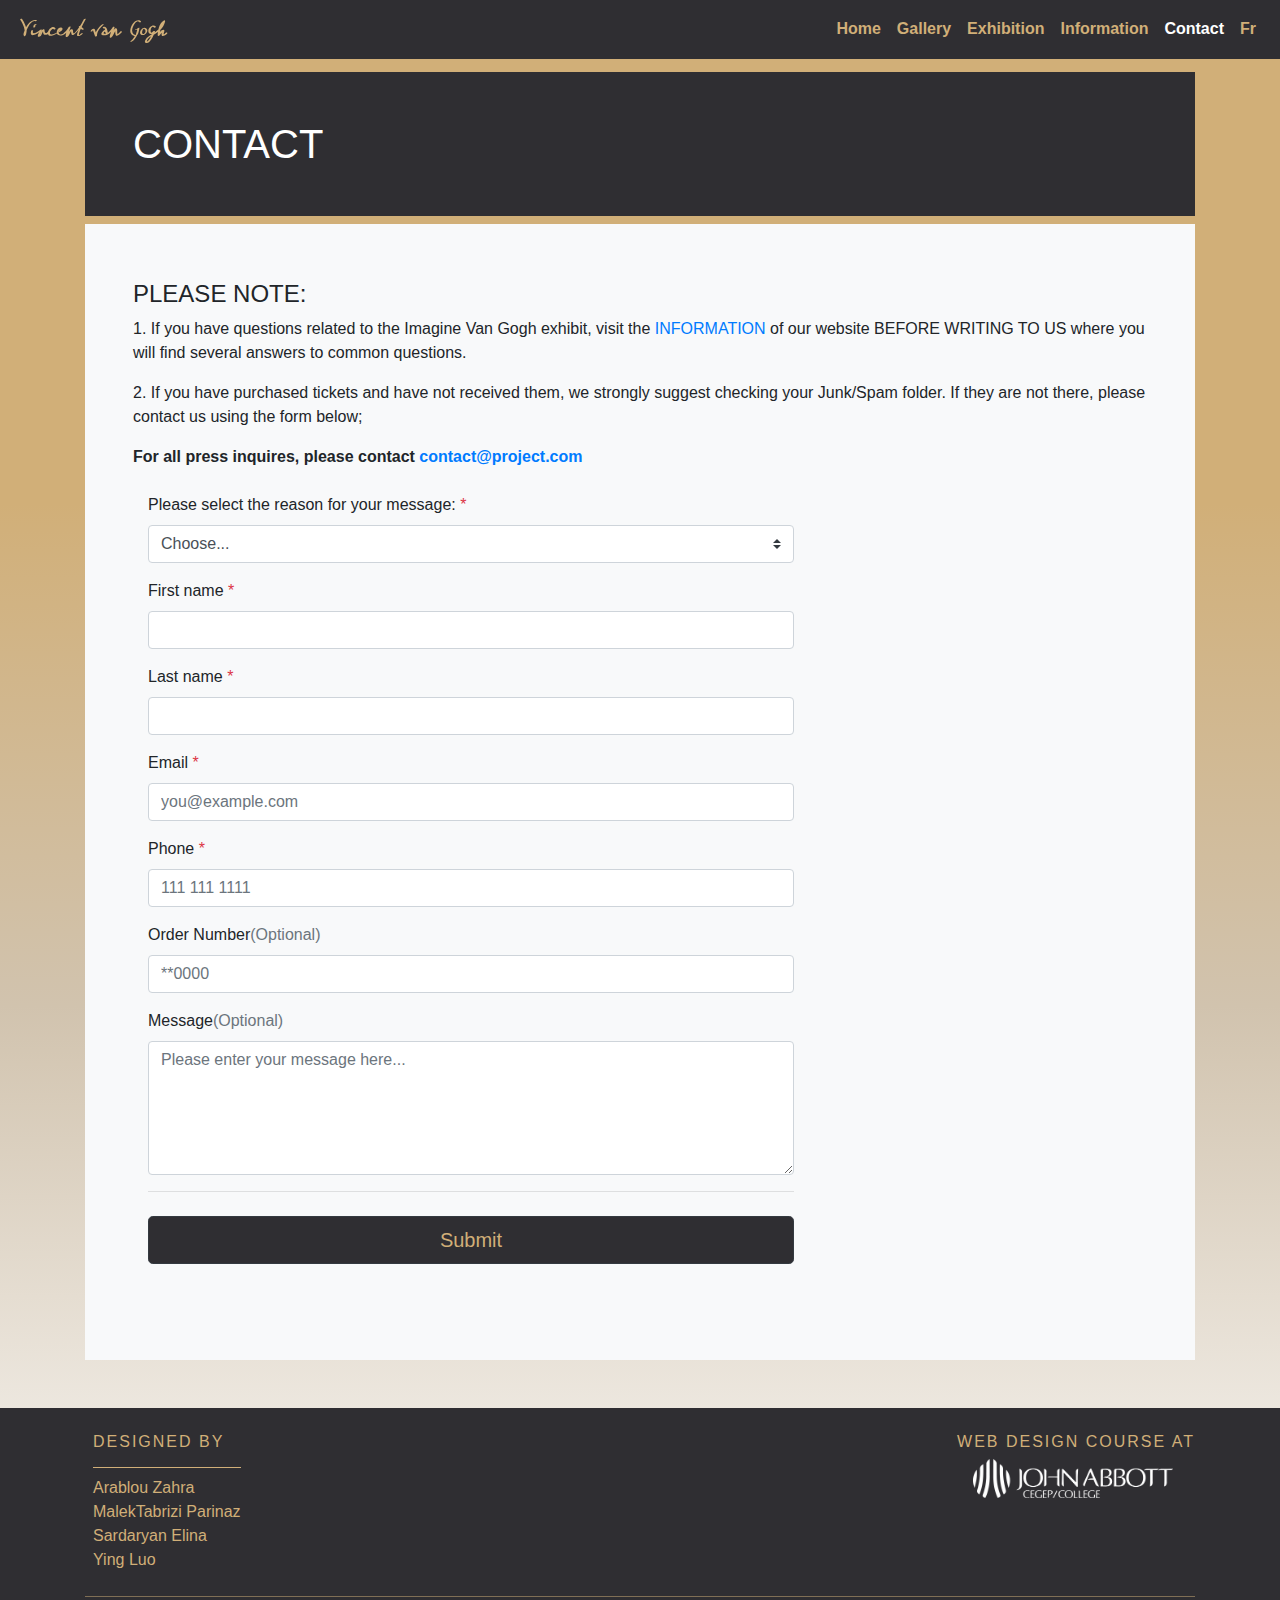
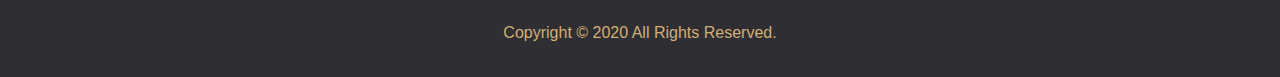
<file: VanGoghPortfolio/contact.html>
<!doctype html>
<html lang="en">

<head>
    <!-- Required meta tags -->
    <meta charset="utf-8">
    <meta name="viewport" content="width=device-width, initial-scale=1, shrink-to-fit=no">

    <!-- Bootstrap CSS -->
    <link rel="stylesheet" href="https://stackpath.bootstrapcdn.com/bootstrap/4.4.1/css/bootstrap.min.css" integrity="sha384-Vkoo8x4CGsO3+Hhxv8T/Q5PaXtkKtu6ug5TOeNV6gBiFeWPGFN9MuhOf23Q9Ifjh" crossorigin="anonymous">

    <!-- Custom styles for this template -->
    <link rel="stylesheet" href="styles/custome.css">
    <link rel="stylesheet" href="https://use.fontawesome.com/releases/v5.14.0/css/all.css" integrity="sha384-HzLeBuhoNPvSl5KYnjx0BT+WB0QEEqLprO+NBkkk5gbc67FTaL7XIGa2w1L0Xbgc" crossorigin="anonymous">
    <link rel="icon" type="image/ico" href="images/van-gogh.ico">

    <link href="styles/form-validation.css" rel="stylesheet">

    <title>Van Gogh - Contact</title>
</head>

<body>
    <button onclick="topFunction()" id="myBtn" title="Go to top"><i class="fas fa-arrow-circle-up"></i></button>

    <main>

        <!-- Navbar part by Parinaz -->
        <!-- Site header -->
        <header>
            <nav class="navbar navbar-expand-md navbar-dark navbar-custom fixed-top mb-5">
                <a class="navbar-brand" href="index.html"><img src="images/Vincent_Van_Gogh_Signature.svg" alt="sigature"></a>
                <button class="navbar-toggler" type="button" data-toggle="collapse" data-target="#navbarSupportedContent" aria-controls="navbarSupportedContent" aria-expanded="false" aria-label="Toggle navigation">
                <span class="navbar-toggler-icon"></span>
                </button>

                <div class="collapse navbar-collapse" id="navbarSupportedContent">
                    <ul class="navbar-nav ml-auto">
                        <li class="nav-item">
                            <a class="nav-link" href="index.html">Home <span class="sr-only">(current)</span></a>
                        </li>
                        <li class="nav-item">
                            <a class="nav-link" href="gallery.html">Gallery</a>
                        </li>
                        <li class="nav-item">
                            <a class="nav-link" href="exhibition.html">Exhibition</a>
                        </li>
                        <li class="nav-item">
                            <a class="nav-link" href="information.html">Information</a>
                        </li>
                        <li class="nav-item active">
                            <a class="nav-link" href="contact.html">Contact</a>
                        </li>
                        <li class="nav-item">
                            <a class="nav-link" href="contact_fr.html">Fr</a>
                        </li>
                    </ul>

                </div>
            </nav>
        </header>

        <!-- Content part by Ying LUO -->
        <div class="container pt-5">
            <div class="pt-4">
                <h1 class="p-5 navbar-custom text-white bg-gradient-dark">CONTACT</h1>
            </div>

            <div class="bg-light p-5">
                <div class="py-2">
                    <h4>PLEASE NOTE:</h4>
                    <p>1. If you have questions related to the Imagine Van Gogh exhibit, visit the <a href="information.html">INFORMATION</a> of our website BEFORE WRITING TO US where you will find several answers to common questions.</p>
                    <p>2. If you have purchased tickets and have not received them, we strongly suggest checking your Junk/Spam folder. If they are not there, please contact us using the form below;</p>
                    <p><strong>For all press inquires, please contact <a href="contact@project.com">contact@project.com</a></strong></p>
                </div>

                <div class="col-md-8 order-md-1">
                    <form class="needs-validation" novalidate="">

                        <div class="mb-3">
                            <label for="country">Please select the reason for your message: <span class="text-danger">*</span></label>
                            <select class="custom-select d-block w-100" id="country" required>
                                <option value="">Choose...</option>
                                <option>Contact ticket office</option>
                                <option>Media request</option>
                                <option>Question about the website / Other question not related to tickets</option>
                            </select>
                            <div class="invalid-feedback">
                                Please select a valid country.
                            </div>
                        </div>

                        <div class="mb-3">
                            <label for="firstName">First name <span class="text-danger">*</span></label>
                            <input type="text" class="form-control" id="firstName" placeholder="" value="" required="">
                            <div class="invalid-feedback">
                                Valid first name is required.
                            </div>
                        </div>

                        <div class="mb-3">
                            <label for="lastName">Last name <span class="text-danger">*</span></label>
                            <input type="text" class="form-control" id="lastName" placeholder="" value="" required="">
                            <div class="invalid-feedback">
                                Valid last name is required.
                            </div>
                        </div>

                        <div class="mb-3">
                            <label for="email">Email <span class="text-danger">*</span></label>
                            <input type="email" class="form-control" id="email" placeholder="you@example.com" required="">
                            <div class="invalid-feedback">
                                Please enter a valid email address for shipping updates.
                            </div>
                        </div>

                        <div class="mb-3">
                            <label for="phone">Phone <span class="text-danger">*</span></label>
                            <input type="text" class="form-control" id="phone" placeholder="111 111 1111" required="">
                            <div class="invalid-feedback">
                                Please enter your phone number for shipping updates
                            </div>
                        </div>

                        <div class="mb-3">
                            <label for="orderNumber">Order Number<span class="text-muted">(Optional)</span></label>
                            <input type="text" class="form-control" id="orderNumber" placeholder="**0000">
                        </div>

                        <div class="mb-3">
                            <label for="message">Message<span class="text-muted">(Optional)</span></label>
                            <textarea class="form-control" id="message" rows="5" placeholder="Please enter your message here..."></textarea>
                        </div>

                        <hr class="mb-4">

                        <button class="btn navbar-custom btn-dark btn-lg btn-block mb-5" type="submit">Submit</button>
                    </form>
                </div>
            </div>
        </div>

        <!-- Footer part by Parinaz -->
        <!-- Site footer -->
        <footer class="site-footer pb-4 mt-5" id="top">
            <div class="container ">
                <div class="d-flex flex-row bd-highlight flex-wrap justify-content-between ">
                    <div class="p-2 bd-highlight ">
                        <div>
                            <h6 class="border-bottom py-3">Designed by</h6>
                            <ul class="footer-links mb-0">
                                <li>
                                    Arablou Zahra
                                </li>
                                <li>
                                    MalekTabrizi Parinaz
                                </li>
                                <li>
                                    Sardaryan Elina
                                </li>
                                <li>
                                    Ying Luo
                                </li>
                            </ul>
                        </div>
                    </div>
                    <div class="pb-4 mt-4 bd-highlight ">
                        <div>
                            <h6>Web Design Course at</h6>
                            <ul class="footer-links pl-3">
                                <li>
                                    <a href="http://www.johnabbott.qc.ca/ " target="blank"><img src="images/john-abbott-college.png " alt="john-abbott-college "></a>
                                </li>
                            </ul>
                            <ul class="social">
                                <li class="nav-item">
                                    <a class="nav-link" href="#" target="_blank">
                                        <i class="fab fa-twitter"></i> </a>
                                </li>
                                <li class="nav-item">
                                    <a class="nav-link" href="#" target="_blank">
                                        <i class="fab fa-facebook-f"></i>
                                    </a>
                                </li>
                                <li class="nav-item">
                                    <a class="nav-link" href="#" target="_blank">
                                        <i class="fab fa-instagram"></i>
                                    </a>
                                </li>
                                <li class="nav-item">
                                    <a class="nav-link" href="#" target="_blank">
                                        <i class="fab fa-linkedin-in"></i>
                                    </a>
                                </li>
                            </ul>
                        </div>
                    </div>
                </div>
                <hr>
                <div class="d-flex flex-row bd-highlight justify-content-center ">
                    <div class="p-2 bd-highlight ">
                        <div>
                            <p class="copyright-text ">Copyright &copy; 2020 All Rights Reserved.</p>
                        </div>
                    </div>
                </div>

            </div>
        </footer>

    </main>


    <!-- Optional JavaScript -->
    <!-- jQuery first, then Popper.js, then Bootstrap JS -->
    <script src="https://code.jquery.com/jquery-3.4.1.slim.min.js" integrity="sha384-J6qa4849blE2+poT4WnyKhv5vZF5SrPo0iEjwBvKU7imGFAV0wwj1yYfoRSJoZ+n" crossorigin="anonymous"></script>
    <script src="https://cdn.jsdelivr.net/npm/popper.js@1.16.0/dist/umd/popper.min.js" integrity="sha384-Q6E9RHvbIyZFJoft+2mJbHaEWldlvI9IOYy5n3zV9zzTtmI3UksdQRVvoxMfooAo" crossorigin="anonymous"></script>
    <script src="https://stackpath.bootstrapcdn.com/bootstrap/4.4.1/js/bootstrap.min.js" integrity="sha384-wfSDF2E50Y2D1uUdj0O3uMBJnjuUD4Ih7YwaYd1iqfktj0Uod8GCExl3Og8ifwB6" crossorigin="anonymous"></script>
    <script src="scripts/form-validation.js"></script>
    <script>
        //Get the button
        var mybutton = document.getElementById("myBtn");

        // When the user scrolls down 20px from the top of the document, show the button
        window.onscroll = function() {
            scrollFunction()
        };

        function scrollFunction() {
            if (document.body.scrollTop > 20 || document.documentElement.scrollTop > 20) {
                mybutton.style.display = "block";
            } else {
                mybutton.style.display = "none";
            }
        }

        // When the user clicks on the button, scroll to the top of the document
        function topFunction() {
            document.body.scrollTop = 0;
            document.documentElement.scrollTop = 0;
        }
    </script>

</body>

</html>
</file>
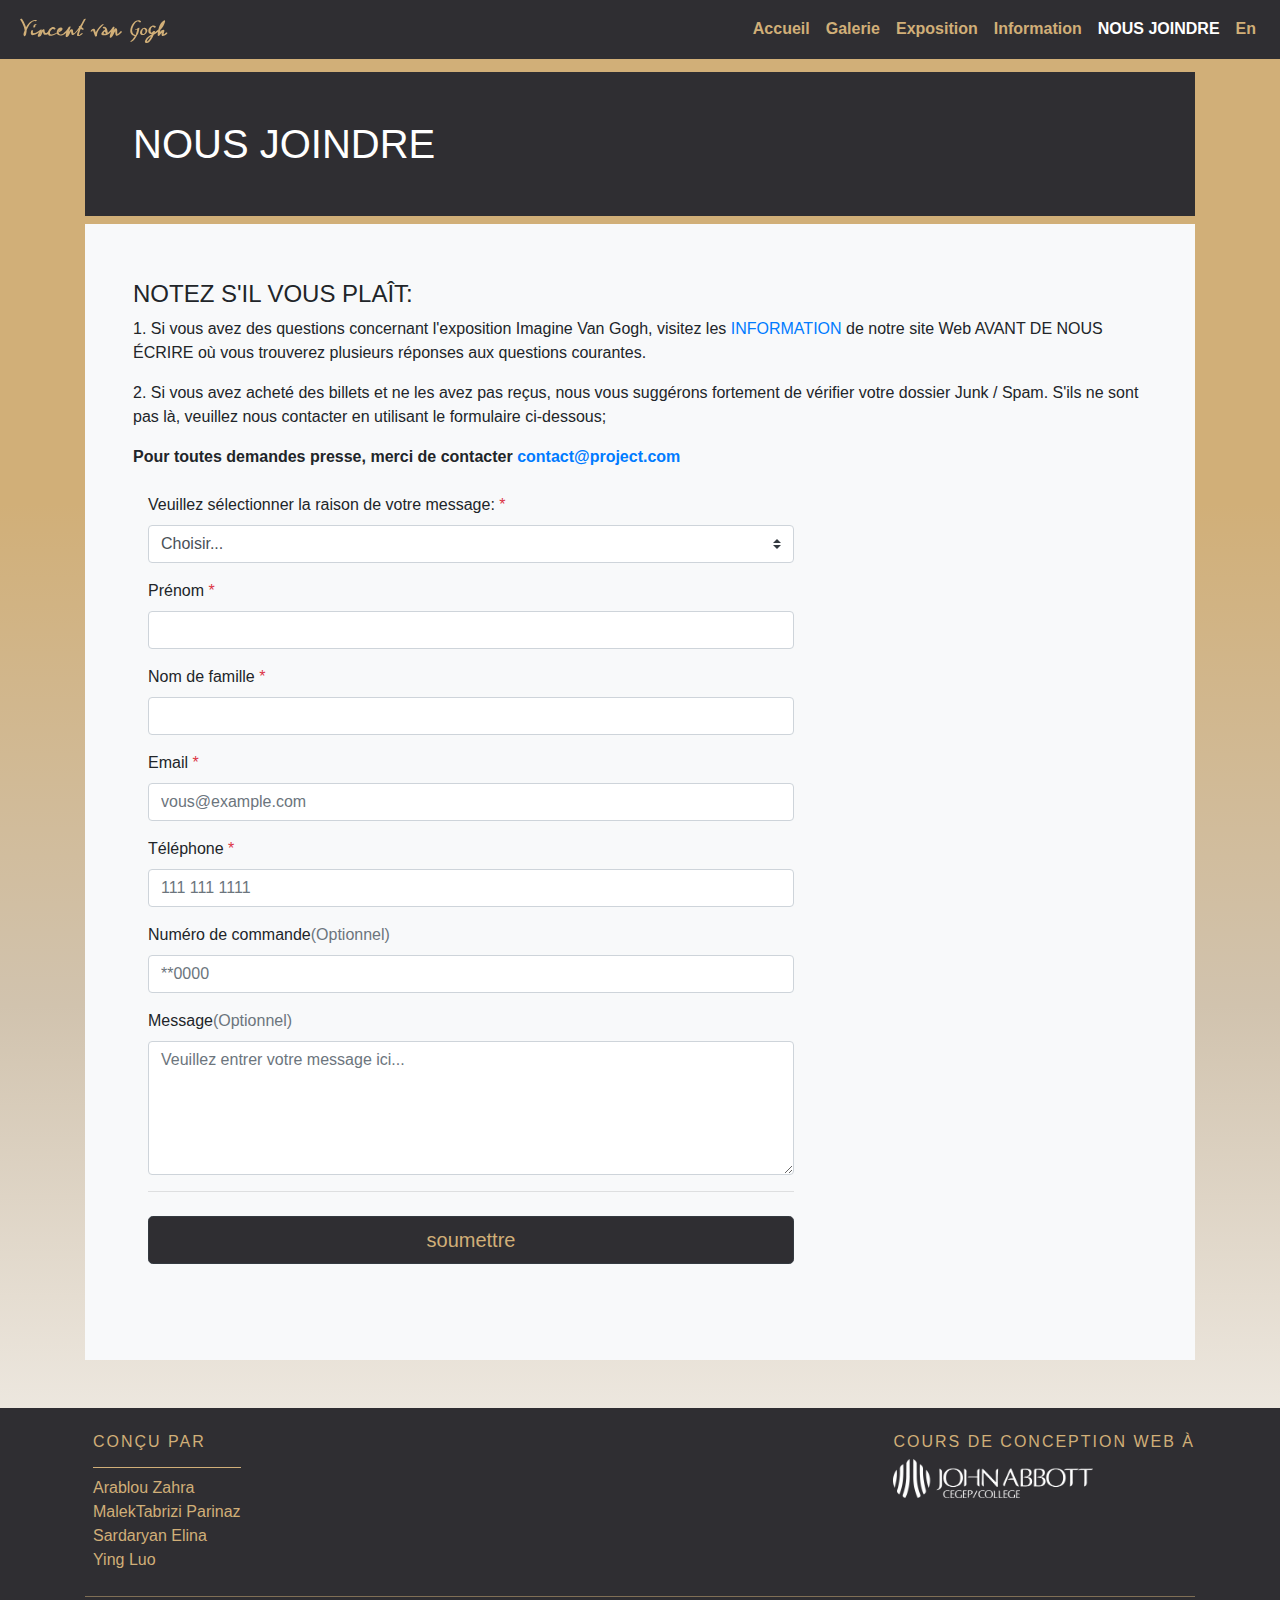
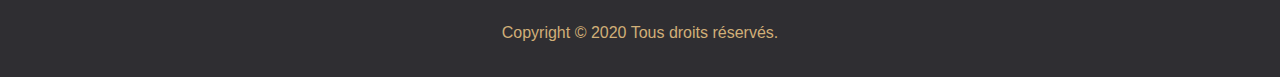
<file: VanGoghPortfolio/contact_fr.html>
<!doctype html>
<html lang="fr-ca">

<head>
    <!-- Required meta tags -->
    <meta charset="utf-8">
    <meta name="viewport" content="width=device-width, initial-scale=1, shrink-to-fit=no">

    <!-- Bootstrap CSS -->
    <link rel="stylesheet" href="https://stackpath.bootstrapcdn.com/bootstrap/4.4.1/css/bootstrap.min.css"
        integrity="sha384-Vkoo8x4CGsO3+Hhxv8T/Q5PaXtkKtu6ug5TOeNV6gBiFeWPGFN9MuhOf23Q9Ifjh" crossorigin="anonymous">

    <!-- Custom styles for this template -->
    <link rel="stylesheet" href="styles/custome.css">
    <link rel="stylesheet" href="https://use.fontawesome.com/releases/v5.14.0/css/all.css"
        integrity="sha384-HzLeBuhoNPvSl5KYnjx0BT+WB0QEEqLprO+NBkkk5gbc67FTaL7XIGa2w1L0Xbgc" crossorigin="anonymous">
    <link rel="icon" type="image/ico" href="images/van-gogh.ico">

    <link href="styles/form-validation.css" rel="stylesheet">

    <title>Van Gogh - NOUS JOINDRE</title>
</head>

<body>
    <button onclick="topFunction()" id="myBtn" title="Go to top"><i class="fas fa-arrow-circle-up"></i></button>

    <main>

        <!-- Navbar part by Parinaz -->
        <!-- Site header -->
        <header>
            <nav class="navbar navbar-expand-md navbar-dark navbar-custom fixed-top mb-5">
                <a class="navbar-brand" href="index-fr.html"><img src="images/Vincent_Van_Gogh_Signature.svg"
                        alt="sigature"></a>
                <button class="navbar-toggler" type="button" data-toggle="collapse"
                    data-target="#navbarSupportedContent" aria-controls="navbarSupportedContent" aria-expanded="false"
                    aria-label="Toggle navigation">
                    <span class="navbar-toggler-icon"></span>
                </button>

                <div class="collapse navbar-collapse" id="navbarSupportedContent">
                    <ul class="navbar-nav ml-auto">
                        <li class="nav-item ">
                            <a class="nav-link" href="index-fr.html">Accueil <span class="sr-only">(current)</span></a>
                        </li>
                        <li class="nav-item">
                            <a class="nav-link" href="gallery_fr.html">Galerie</a>
                        </li>
                        <li class="nav-item">
                            <a class="nav-link" href="exhibition_fr.html">Exposition</a>
                        </li>
                        <li class="nav-item">
                            <a class="nav-link" href="information_fr.html">Information</a>
                        </li>
                        <li class="nav-item active">
                            <a class="nav-link" href="contact_fr.html">NOUS JOINDRE</a>
                        </li>
                        <li class="nav-item">
                            <a class="nav-link" href="contact.html">En</a>
                        </li>
                    </ul>

                </div>
            </nav>
        </header>

        <!-- Content part by Ying LUO -->
        <div class="container pt-5">
            <div class="pt-4">
                <h1 class="p-5 navbar-custom text-white bg-gradient-dark">NOUS JOINDRE</h1>
            </div>

            <div class="bg-light p-5">
                <div class="py-2">
                    <h4>NOTEZ S'IL VOUS PLAÎT:</h4>
                    <p>1. Si vous avez des questions concernant l'exposition Imagine Van Gogh, visitez les <a
                            href="information.html">INFORMATION</a> de notre site Web AVANT DE NOUS ÉCRIRE où vous
                        trouverez plusieurs réponses aux questions courantes.</p>
                    <p>2. Si vous avez acheté des billets et ne les avez pas reçus, nous vous suggérons fortement de
                        vérifier votre dossier Junk / Spam. S'ils ne sont pas là, veuillez nous contacter en utilisant
                        le formulaire ci-dessous;</p>
                    <p><strong>Pour toutes demandes presse, merci de contacter <a
                                href="contact@project.com">contact@project.com</a></strong></p>
                </div>

                <div class="col-md-8 order-md-1">
                    <form class="needs-validation" novalidate="">

                        <div class="mb-3">
                            <label for="country">Veuillez sélectionner la raison de votre message: <span
                                    class="text-danger">*</span></label>
                            <select class="custom-select d-block w-100" id="country" required>
                                <option value="">Choisir...</option>
                                <option>Contacter la billetterie</option>
                                <option>Demande des médias</option>
                                <option>Question sur le site / Autre question non liée aux billets</option>
                            </select>
                            <div class="invalid-feedback">
                                Veuillez sélectionner un pays valide.
                            </div>
                        </div>

                        <div class="mb-3">
                            <label for="firstName">Prénom <span class="text-danger">*</span></label>
                            <input type="text" class="form-control" id="firstName" placeholder="" value="" required="">
                            <div class="invalid-feedback">
                                Un prénom valide est requis.
                            </div>
                        </div>

                        <div class="mb-3">
                            <label for="lastName">Nom de famille <span class="text-danger">*</span></label>
                            <input type="text" class="form-control" id="lastName" placeholder="" value="" required="">
                            <div class="invalid-feedback">
                                Un nom de famille valide est requis.
                            </div>
                        </div>

                        <div class="mb-3">
                            <label for="email">Email <span class="text-danger">*</span></label>
                            <input type="email" class="form-control" id="email" placeholder="vous@example.com"
                                required="">
                            <div class="invalid-feedback">
                                Veuillez saisir une adresse e-mail valide pour les mises à jour d'expédition.
                            </div>
                        </div>

                        <div class="mb-3">
                            <label for="phone">Téléphone <span class="text-danger">*</span></label>
                            <input type="text" class="form-control" id="phone" placeholder="111 111 1111" required="">
                            <div class="invalid-feedback">
                                Veuillez entrer votre numéro de téléphone pour les mises à jour d'expédition.
                            </div>
                        </div>

                        <div class="mb-3">
                            <label for="orderNumber">Numéro de commande<span
                                    class="text-muted">(Optionnel)</span></label>
                            <input type="text" class="form-control" id="orderNumber" placeholder="**0000">
                        </div>

                        <div class="mb-3">
                            <label for="message">Message<span class="text-muted">(Optionnel)</span></label>
                            <textarea class="form-control" id="message" rows="5"
                                placeholder="Veuillez entrer votre message ici..."></textarea>
                        </div>

                        <hr class="mb-4">

                        <button class="btn navbar-custom btn-dark btn-lg btn-block mb-5"
                            type="submit">soumettre</button>
                    </form>
                </div>
            </div>
        </div>

        <!-- Footer part by Parinaz -->
        <!-- Site footer -->
        <footer class="site-footer pb-4 mt-5">
            <div class="container ">
                <div class="d-flex flex-row bd-highlight flex-wrap justify-content-between ">
                    <div class="p-2 bd-highlight ">
                        <div>
                            <h6 class="border-bottom py-3">Conçu par</h6>
                            <ul class="footer-links mb-0">
                                <li>
                                    Arablou Zahra
                                </li>
                                <li>
                                    MalekTabrizi Parinaz
                                </li>
                                <li>
                                    Sardaryan Elina
                                </li>
                                <li>
                                    Ying Luo
                                </li>
                            </ul>
                        </div>
                    </div>
                    <div class="pb-4 mt-4 bd-highlight ">
                        <div>
                            <h6>Cours de conception Web à</h6>
                            <ul class="footer-links">
                                <li>
                                    <a href="http://www.johnabbott.qc.ca/ " target="blank"><img
                                            src="images/john-abbott-college.png " alt="john-abbott-college "></a>
                                </li>
                            </ul>
                            <ul class="social">
                                <li class="nav-item">
                                    <a class="nav-link" href="#" target="_blank">
                                        <i class="fab fa-twitter"></i> </a>
                                </li>
                                <li class="nav-item">
                                    <a class="nav-link" href="#" target="_blank">
                                        <i class="fab fa-facebook-f"></i>
                                    </a>
                                </li>
                                <li class="nav-item">
                                    <a class="nav-link" href="#" target="_blank">
                                        <i class="fab fa-instagram"></i>
                                    </a>
                                </li>
                                <li class="nav-item">
                                    <a class="nav-link" href="#" target="_blank">
                                        <i class="fab fa-linkedin-in"></i>
                                    </a>
                                </li>

                            </ul>
                        </div>
                    </div>
                </div>
                <hr>
                <div class="d-flex flex-row bd-highlight justify-content-center ">
                    <div class="p-2 bd-highlight ">
                        <div>
                            <p class="copyright-text ">Copyright &copy; 2020 Tous droits réservés.</p>
                        </div>
                    </div>
                </div>

            </div>
        </footer>

    </main>


    <!-- Optional JavaScript -->
    <!-- jQuery first, then Popper.js, then Bootstrap JS -->
    <script src="https://code.jquery.com/jquery-3.4.1.slim.min.js"
        integrity="sha384-J6qa4849blE2+poT4WnyKhv5vZF5SrPo0iEjwBvKU7imGFAV0wwj1yYfoRSJoZ+n"
        crossorigin="anonymous"></script>
    <script src="https://cdn.jsdelivr.net/npm/popper.js@1.16.0/dist/umd/popper.min.js"
        integrity="sha384-Q6E9RHvbIyZFJoft+2mJbHaEWldlvI9IOYy5n3zV9zzTtmI3UksdQRVvoxMfooAo"
        crossorigin="anonymous"></script>
    <script src="https://stackpath.bootstrapcdn.com/bootstrap/4.4.1/js/bootstrap.min.js"
        integrity="sha384-wfSDF2E50Y2D1uUdj0O3uMBJnjuUD4Ih7YwaYd1iqfktj0Uod8GCExl3Og8ifwB6"
        crossorigin="anonymous"></script>
    <script src="scripts/form-validation.js"></script>
    <script>
        //Get the button
        var mybutton = document.getElementById("myBtn");

        // When the user scrolls down 20px from the top of the document, show the button
        window.onscroll = function () {
            scrollFunction()
        };

        function scrollFunction() {
            if (document.body.scrollTop > 20 || document.documentElement.scrollTop > 20) {
                mybutton.style.display = "block";
            } else {
                mybutton.style.display = "none";
            }
        }

        // When the user clicks on the button, scroll to the top of the document
        function topFunction() {
            document.body.scrollTop = 0;
            document.documentElement.scrollTop = 0;
        }
    </script>

</body>

</html>
</file>
<file: VanGoghPortfolio/styles/custome.css>
body {
    background: linear-gradient( 180deg, rgba(209, 175, 120, 1) 0%, rgba(209, 175, 120, 1) 30%, rgb(209, 195, 174) 60%, rgba(255, 255, 255, 1) 100%);
}


/* Modify the backgorund color */

.navbar-custom {
    background-color: rgba(47, 46, 50);
}

.navbar-custom .navbar-nav .nav-link {
    color: #d1af78;
    font-weight: 700;
}

.navbar-custom .navbar-nav .nav-link:hover {
    color: #cf8205;
}

.navbar-dark .navbar-nav .active>.nav-link,
.navbar-dark .navbar-nav .nav-link.active,
.navbar-dark .navbar-nav .nav-link.show,
.navbar-dark .navbar-nav .show>.nav-link {
    color: #fff;
}


/* Footer Center */

.site-footer {
    font-size: 1rem;
    background-color: rgb(47, 46, 50);
    color: #d1af78;
}

.site-footer hr {
    border-top-color: #d1af78;
    opacity: 0.5
}

.site-footer h6 {
    color: #d1af78;
    font-size: 16px;
    text-transform: uppercase;
    letter-spacing: 2px;
}

.site-footer a {
    color: #d1af78;
}

.site-footer a:hover {
    color: #fff;
    text-decoration: none;
}

.footer-links {
    padding-left: 0;
    list-style: none
}

.footer-links li {
    display: block
}

.copyright-text {
    margin: 0;
    text-align: center;
}

.footer-links img {
    width: 200px;
}

.social li {
    list-style: none;
    display: inline-block;
}

.border-bottom {
    border-bottom: 1px solid #d1af78!important;
}


/*slideshow*/

.carousel-nav-icon {
    height: 48px;
    width: 48px;
}

.carousel-item .col,
.col-sm,
.col-md {
    margin: 8px;
    height: 300px;
    background-size: cover;
    background-position: center center;
}


/*button in main page*/

.btn-dark {
    color: #d1af78;
    background-color: rgb(47, 46, 50);
}

main {
    position: relative;
    min-height: 100vh;
}


/*Gallery*/

.row-gallery {
    display: flex;
    flex-wrap: wrap;
    width: 100%;
}

.row-gallery .column {
    flex: 33.3%;
    width: auto;
    overflow: hidden;
    padding: 50px 50px;
    height: 100%;
}

.row-gallery .column img {
    width: 100%;
    height: 100%;
    cursor: pointer;
    border-radius: 5px;
}

.row-gallery img {
    margin-bottom: 30px;
    box-shadow: 0px 5px 5px black;
    ;
}


/* YL: Add more breakpoint setting */

@media only screen and (max-width:2000px) {
    .row-gallery .column {
        flex: 30%;
    }
    .leftPanelImg {
        margin-right: 40px;
    }
    .display2 {
        display: none;
    }
    .tooltiptext {
        width: 250px;
    }
}

@media only screen and (max-width:1200px) {
    .row-gallery .column {
        flex: 30%;
    }
    .display2 {
        display: none;
    }
    .display1 {
        display: inline;
    }
    .tooltiptext {
        width: 240px;
    }
}

@media only screen and (max-width:1025px) {
    .row-gallery .column {
        flex: 45%;
    }
    .leftPanelImg {
        margin-right: 40px;
    }
    .display2 {
        display: inline;
    }
    .display1 {
        display: none;
    }
    .tooltiptext {
        width: 200px;
    }
}

@media only screen and (max-width:769px) {
    .row-gallery .column {
        flex: 60%;
    }
    .leftPanelImg {
        margin-right: 40px;
    }
    .display1 {
        display: none;
    }
    .display2 {
        display: inline;
    }
    .tooltiptext {
        width: 400px;
    }
}

@media only screen and (max-width:576px) {
    .row-gallery .column {
        flex: 75%;
    }
    .leftPanelImg {
        margin-right: 50px;
    }
    .display1 {
        display: none;
    }
    .tooltiptext {
        width: 320px;
    }
}


/* comment*/

.commentBox {
    margin-top: 2rem;
    padding: 1%;
    width: 100%;
    border: 1px solid rgb(47, 46, 50);
    background-color: #d1af78;
    margin-bottom: 10px;
    border-radius: 5px;
}

.leftPanelImg {
    width: 10%;
    float: left;
}

.leftPanelImg img {
    border-radius: 100%;
}

.rightPanel {
    width: 50%;
    padding-left: 20px;
    float: left;
    margin-left: 1%;
}

.clear {
    clear: both;
}


/* top button */

#myBtn {
    display: none;
    position: fixed;
    bottom: 20px;
    right: 30px;
    z-index: 99;
    font-size: 18px;
    border: none;
    outline: none;
    background-color: #d1af78;
    color: black;
    cursor: pointer;
    padding: 15px;
    border-radius: 4px;
}

#myBtn:hover {
    background-color: #555;
}

section {
    display: inline;
}


/****tooltiptext***/

.tooltiptext {
    margin-left: 12px;
    margin-top: 12px;
    font-size: 20px;
    visibility: hidden;
    background-color: #d1af78;
    opacity: 0.9;
    color: #000;
    text-align: center;
    border-radius: 6px;
    padding: 5px 0;
    /* Position the tooltip */
    position: absolute;
    z-index: 100;
}


/*
 YL: for calendar 
*/

.row-striped:nth-of-type(odd) {
    background-color: #efefef;
    border-left: 4px #000000 solid;
}

.row-striped:nth-of-type(even) {
    background-color: #ffffff;
    border-left: 4px #efefef solid;
}

.row-striped {
    padding: 15px 0;
}

/* YL: Youtube iframe poster */

.video { position: relative; padding-bottom: 25%; display: block;}
.video img { position: absolute; display: block; top: 0; left: 10%; width: 80%; height: 100%; z-index: 20; cursor: pointer; padding-bottom: 5%;}
.video:after { content: ""; position: absolute; display: block; cursor: pointer; } 
.video iframe { position: absolute; top: 0; left: 10%; width: 80%; height: 100%; }

/* image poster clicked, player class added using js */
.video.player img { display: none; }
.video.player:after { display: none; }
</file>
<file: eBookWebsite/styles/main.css>
/* Basic styles to be used with all devices and under all conditions */

article,
aside,
figcaption,
figure,
footer,
header,
main,
nav,
section {
    display: block;
}

address,
article,
aside,
blockquote,
body,
cite,
div,
dl,
dt,
dd,
em,
figcaption,
figure,
footer,
h1,
h2,
h3,
h4,
h5,
h6,
header,
html,
img,
li,
main,
nav,
nav a,
ol,
p,
section,
span,
ul,
table,
tr,
td,
th,
col,
colgroup {
    margin: 0;
    padding: 0;
    border: 0;
    font-size: 100%;
    background: transparent;
    -webkit-box-sizing: border-box;
    -moz-box-sizing: border-box;
    box-sizing: border-box;
}

body {
    min-width: 320px;
    margin-top: 60px;
    background-color: white;
}

.l-container {
    margin-right: auto;
    margin-left: auto;
    padding-left: 12px;
    padding-right: 12px;
    overflow: hidden;
    *zoom: 1;
}

.push {
    min-height: 221px;
    margin-bottom: 50px;
}

a,
a:link,
a:hover,
a:active {
    color: #006595;
    text-decoration: none;
}


/* fixed header*/

.fixedHeader {
    background: white;
    min-width: 320px;
    padding: 12px 12px;
    position: fixed;
    top: 0;
    left: 0;
    right: 0;
    border-bottom: 1px solid #e3e3e3;
    height: 60px;
    -moz-transition: all ease 200ms;
    -o-transition: all ease 200ms;
    -webkit-transition: all ease 200ms;
    transition: all ease 200ms;
    z-index: 6;
    box-sizing: border-box;
}

.logo {
    float: left;
    display: inline-block;
    width: 200px;
    height: 34px;
}

nav {
    padding: 0;
    margin: 0;
    font-family: "LinetoBrown", "Helvetica Neue", Helvetica, Arial, Verdana, sans-serif;
    float: right;
    padding: 0;
    height: 100%;
    line-height: 100%;
}

nav ul li {
    list-style: none;
    display: inline-block;
    background: transparent;
    font-size: 14px;
    margin-left: 5px;
    -moz-border-radius: 4px;
    -webkit-border-radius: 4px;
    border-radius: 4px;
    border: 1px solid transparent;
    color: #70cde3;
    text-decoration: none;
    height: 100%;
    line-height: 33px;
}

.navItem a {
    color: #6d6e71;
    display: inline-block;
    padding: 0 8px;
    height: 100%;
}

h1 {
    font-family: "FreightTextPro", Georgia, serif;
    line-height: 1.2;
    text-align: center;
    opacity: 1;
    font-weight: bold;
    text-align: center;
    color: #006693;
    opacity: 1;
    font-size: 2.66em;
    margin: 3rem 0rem 0.375rem;
}

h2 {
    font-size: 27px;
    font-size: 2.2rem;
    text-align: center;
    font-family: "LinetoBrown", Helvetica, Arial, Verdana, sans-serif;
    letter-spacing: 0px;
    color: #006693;
    margin: 0 auto 60px;
    font-weight: 300;
    line-height: 1.2;
}

h4 {
    color: #fff;
}

.lifestyles {
    font-family: "LinetoBrown", "Helvetica Neue", Helvetica, Arial, Verdana, sans-serif;
    position: relative;
    font-size: 16px;
    font-size: 1.6rem;
    background-color: #f0f0f0;
    background-position: center center;
    background-repeat: no-repeat;
    background-size: cover;
    -moz-transition: height 0.3s;
    -o-transition: height 0.3s;
    -webkit-transition: height 0.3s;
    transition: height 0.3s;
}

.lifestyles-interstitial {
    position: relative;
    width: 100%;
    height: 100%;
    opacity: 1.0;
    text-align: center;
    cursor: default;
    -moz-transition: opacity 0.3s ease-in-out;
    -o-transition: opacity 0.3s ease-in-out;
    -webkit-transition: opacity 0.3s ease-in-out;
    transition: opacity 0.3s ease-in-out;
    overflow: hidden;
    display: table;
    z-index: 5;
    background: rgb(0, 102, 147);
    background: linear-gradient(180deg, rgba(0, 102, 147, 1) 0%, rgba(0, 102, 147, 1) 60%, rgba(168, 203, 218, 1) 86%, rgba(255, 255, 255, 1) 100%);
}

.lifestyles-interstitial .l-container {
    text-align: left;
}

.l-container {
    max-width: 1225px;
    margin-right: auto;
    margin-left: auto;
    padding-left: 12px;
    padding-right: 12px;
    overflow: hidden;
    *zoom: 1;
}

.lifestyles-interstitial__content {
    display: inline-block;
    vertical-align: middle;
    text-align: left;
    padding: 76px 0;
    width: 46%;
    max-width: 520px;
}

.lifestyles-interstitial__slogan {
    font-weight: 500;
    text-shadow: none;
    padding: 20px 20px 50px 0;
    font-size: 3.6rem;
    margin-top: 0;
    color: white;
}

.lifestyles-interstitial__content .btn--solid.btn--primary {
    padding: 15px 70px;
    display: inline;
    margin: 30px 0 0 0;
}

.lifestyles .btn--primary,
input[type=submit] {
    font-size: 21px;
}

.btn--solid.btn--primary,
input[type=submit] {
    background-color: #EE523B;
    color: white;
    padding: 15px 25px;
    border-radius: 6px;
}

.btn {
    font-family: "LinetoBrown", "Helvetica Neue", Helvetica, Arial, Verdana, sans-serif;
    font-weight: 300;
    text-align: center;
    -moz-transition: background-color 0.1s, border-color 0.1s, color 0.1s;
    -o-transition: background-color 0.1s, border-color 0.1s, color 0.1s;
    -webkit-transition: background-color 0.1s, border-color 0.1s, color 0.1s;
    transition: background-color 0.1s, border-color 0.1s, color 0.1s;
}

.lifestyles-interstitial .l-container .content-zone {
    display: inline-block;
    text-align: center;
    padding: 40px 0 0 0;
    width: 50%;
}

.org-collections img:hover {
    max-width: 220px !important;
    box-shadow: 5px 5px 35px #000;
}

.org-collections img {
    width: 100%;
    max-width: 150px;
    box-shadow: 1px 1px 5px #333;
    transition: all .4s ease;
    -webkit-transition: all .4s ease;
}

.org-collections {
    margin-bottom: 50px;
    padding: 0;
}

.org-collections .insider {
    display: inline-block;
    vertical-align: middle;
    margin: 0 -27px;
    position: relative;
}

#whitefont {
    color: white;
}

p,
li {
    letter-spacing: 0.01rem;
    font-weight: 400;
}

div.books {
    margin: 20px 10px;
    border: 1px solid #ccc;
    float: left;
    width: 208px;
}

div.books:hover {
    border: 1px solid #777;
}

div.books img {
    margin: 0;
    padding: 0;
    width: 206px;
    height: 200px;
}

div.desc {
    padding: 15px;
    text-align: center;
    color: rgb(243, 103, 10);
    font-size: 10px;
    font-weight: bold;
}


/* YL: add style for email input */

input[type=text],
input[type=email],
select,
textarea {
    width: 100%;
    /* Full width */
    padding: 12px;
    /* Some padding */
    border: 1px solid #ccc;
    /* Gray border */
    border-radius: 4px;
    /* Rounded borders */
    box-sizing: border-box;
    /* Make sure that padding and width stays in place */
    margin-top: 6px;
    /* Add a top margin */
    margin-bottom: 16px;
    /* Bottom margin */
    resize: vertical/* Allow the user to vertically resize the textarea (not horizontally) */
}

.container {
    border-radius: 5px;
    background-color: #f2f2f2;
    padding: 20px;
}

form {
    font-family: "LinetoBrown", "Helvetica Neue", Helvetica, Arial, Verdana, sans-serif;
    font-size: 12px;
    font-size: 1.4rem;
    padding-top: 19.2px;
    padding-bottom: 19.2px;
    color: oldlace;
}


/* middle container */

.org-header {
    padding-bottom: 20px;
}

.org-header h3 {
    text-align: center;
    font-family: "FreightTextPro", Georgia, serif;
    font-size: 37px;
    color: #006693;
    margin-bottom: 20px;
}

.org-findout {
    display: block;
    width: 32%;
    margin: 0 5px;
    text-align: center;
    min-width: 367px;
    float: left;
    position: relative;
}

.org-title {
    font-size: 22px;
    font-family: "Brown-Regular", "Helvetica Neue", Helvetica, Arial, Verdana, sans-serif;
    text-transform: uppercase;
    color: #006693;
    margin-bottom: 50px;
}

.org-findout img {
    border-radius: 50%;
}


/* Calendar style */

div#calendar {
    width: 70%;
    margin: 30px auto 10px;
}

#calendar_table {
    background-color: rgb(231, 231, 231);
    font-size: 0.9em;
    font-family: "Lucida Grande", "Lucida Sans Unicode", "Lucida Sans", "DejaVu Sans", Verdana, sans-serif;
    width: 100%;
    box-shadow: rgb(51, 51, 51) 0px 0px 1px, rgb(51, 51, 51) 0px 0px 5px, rgb(51, 51, 51) 0px 0px 10px, rgb(51, 51, 51) 0px 0px 20px;
}

#calendar_table caption {
    caption-side: top;
    text-align: center;
    padding-bottom: 15px;
    font-size: 1.6em;
    letter-spacing: 0.3em;
    color: #fff;
}

.calendar_weekdays {
    background-color: rgb(0, 102, 147);
    width: 14.28%;
    font-size: 1em;
    border-bottom: 3px solid rgb(141, 75, 75);
    color: #fff;
}

.calendar_dates {
    text-align: left;
    vertical-align: top;
    font-size: 0.8em;
    padding: 3px;
    border: 1px dotted gray;
    background-color: white;
    height: 20px;
}

#calendar_today {
    font-weight: bold;
    color: #fff;
    background-color: rgb(141, 75, 75);
    border: 1px solid rgb(61, 4, 4);
}


/* footer*/

.site-footer-container {
    background: rgba(6, 35, 64, 0.85);
    color: white;
    padding: 40px 0 20px;
}

.site-footer {
    margin-left: -12px;
    margin-right: -12px;
    overflow: hidden;
    *zoom: 1;
    font-family: "LinetoBrown", "Helvetica Neue", Helvetica, Arial, Verdana, sans-serif;
    font-size: 1.0rem;
    padding-top: 1.2rem;
    padding-bottom: 1.2rem;
}

.site-footer__section {
    position: relative;
    float: left;
    width: 50%;
    min-height: 1px;
    padding-left: 12px;
    padding-right: 12px;
    position: relative;
    min-height: 1px;
    padding-left: 12px;
    padding-right: 12px;
    position: relative;
    min-height: 1px;
    padding-left: 12px;
    padding-right: 12px;
}

.site-footer__section-heading {
    margin: 0px 0px 9.6px;
    margin: 0rem 0rem 0.6rem;
    color: #f0f0f0;
    font-size: 12px;
    font-size: 1.2rem;
}

.site-footer__list {
    list-style: none;
    margin: 0rem 0rem 1.2rem;
    padding: 0;
    line-height: 1.5;
}

.site-footer__list li {
    line-height: 1.5;
}

.site-footer a,
.site-footer a:link,
.site-footer a:hover,
.site-footer a:active {
    color: #70cde3;
    text-decoration: none;
}

.site-footer__section {
    float: left;
    width: 25%;
}


/* YL: add style for fieldset */

fieldset {
    margin-bottom: 0.5em;
}


/* YL: add style for span as required mark */

span {
    color: red;
}


/* YL: add style for message */

.error {
    color: rgba(245, 40, 21, 0.7);
    font-style: italic;
    font-size: 0.7em;
}


/* tooltip */

.tooltiptext {
    font-size: 20px;
    visibility: hidden;
    width: 300px;
    background-color: rgb(187, 49, 49);
    opacity: 0.9;
    color: #fff;
    text-align: center;
    border-radius: 6px;
    padding: 5px 0;
    /* Position the tooltip */
    position: absolute;
    z-index: 100;
}

.books:hover .tooltiptext {
    visibility: visible;
}
</file>
<file: eBookWebsite/styles/shopping.css>
@import url("https://fonts.googleapis.com/css2?family=Montserrat:wght@100;400;600&display=swap");

.content-section {
  margin: 1em;
}

.container {
  max-width: 900px;
  margin: 0 auto;
  padding: 0 1.5em;
  font-family: "Montserrat", sans-serif;
}
.section-header {
  padding-top: 30px;
  margin-bottom: 6px;
  font-weight: 600;
  color: #333;
  text-align: center;
  font-size: 1.8em;
}

.btn {
  text-align: center;
  vertical-align: middle;
  padding: 0.67em;
  cursor: pointer;
}

.btn-primary {
  color: white;
  background-color: #56ccf2;
  border: none;
  border-radius: 0.3em;
  font-weight: bold;
}

.btn-primary:hover {
  background-color: #2d9cdb;
}

.shop-item {
  margin: 30px;
}

.shop-item-title {
  display: block;
  width: 100%;
  text-align: center;
  font-weight: 400;
  font-size: 1em;
  color: black;
  margin-bottom: 5px;
}

.shop-item-image {
  height: 260px;
}

.shop-item-details {
  display: flex;
  align-items: center;
  padding: 5px;
}

.shop-item-price {
  flex-grow: 1;
  color: #333;
}

.shop-items {
  display: flex;
  flex-wrap: wrap;
  justify-content: space-around;
}

.cart-header {
  font-weight: bold;
  font-size: 1.25em;
  color: #333;
}

.cart-column {
  display: flex;
  align-items: center;
  border-bottom: 1px solid black;
  margin-right: 1.5em;
  padding-bottom: 10px;
  margin-top: 10px;
}

.cart-row {
  display: flex;
}

.cart-item {
  width: 45%;
}

.cart-price {
  width: 20%;
  font-size: 1.2em;
  color: #333;
}

.cart-quantity {
  width: 35%;
}

.cart-item-title {
  color: #333;
  margin-left: 0.5em;
  font-size: 1.2em;
}

.cart-item-image {
  width: 75px;
  height: auto;
  border-radius: 10px;
}

.btn-danger {
  color: white;
  background-color: #eb5757;
  border: none;
  border-radius: 0.3em;
  font-weight: bold;
}

.btn-danger:hover {
  background-color: #cc4c4c;
}

.cart-quantity-input {
  height: 34px;
  width: 50px;
  border-radius: 5px;
  border: 1px solid #56ccf2;
  background-color: #eee;
  color: #333;
  padding: 0;
  text-align: center;
  font-size: 1.2em;
  margin-right: 25px;
}

.cart-row:last-child {
  border-bottom: 1px solid black;
}

.cart-row:last-child .cart-column {
  border: none;
}

.cart-total {
  text-align: end;
  margin-top: 10px;
  margin-right: 10px;
}

.cart-total-title {
  font-weight: bold;
  font-size: 1.5em;
  color: black;
  margin-right: 20px;
}

.cart-total-price {
  color: #333;
  font-size: 1.1em;
}

.btn-purchase {
  display: block;
  margin: 40px auto 80px auto;
  font-size: 1.1em;
}

.img {
  float: left;
  width: 200px;
  margin: 15px;
  margin-right: 40px;
  margin-bottom: 300px;
}

.book-description {
  font-size: 0.8em;
}

div h4 {
  color: black;
  font-size: 1.1em;
  margin-top: 10px;
  margin-bottom: 5px;
}
</file>
<file: VanGoghPortfolio/styles/form-validation.css>
/*.container {
    max-width: 960px;
  }*/
  
  .lh-condensed { line-height: 1.25; }

  .bd-placeholder-img {
    font-size: 1.125rem;
    text-anchor: middle;
    -webkit-user-select: none;
    -moz-user-select: none;
    -ms-user-select: none;
    user-select: none;
  }

  @media (min-width: 768px) {
    .bd-placeholder-img-lg {
      font-size: 3.5rem;
    }
  }
</file>
